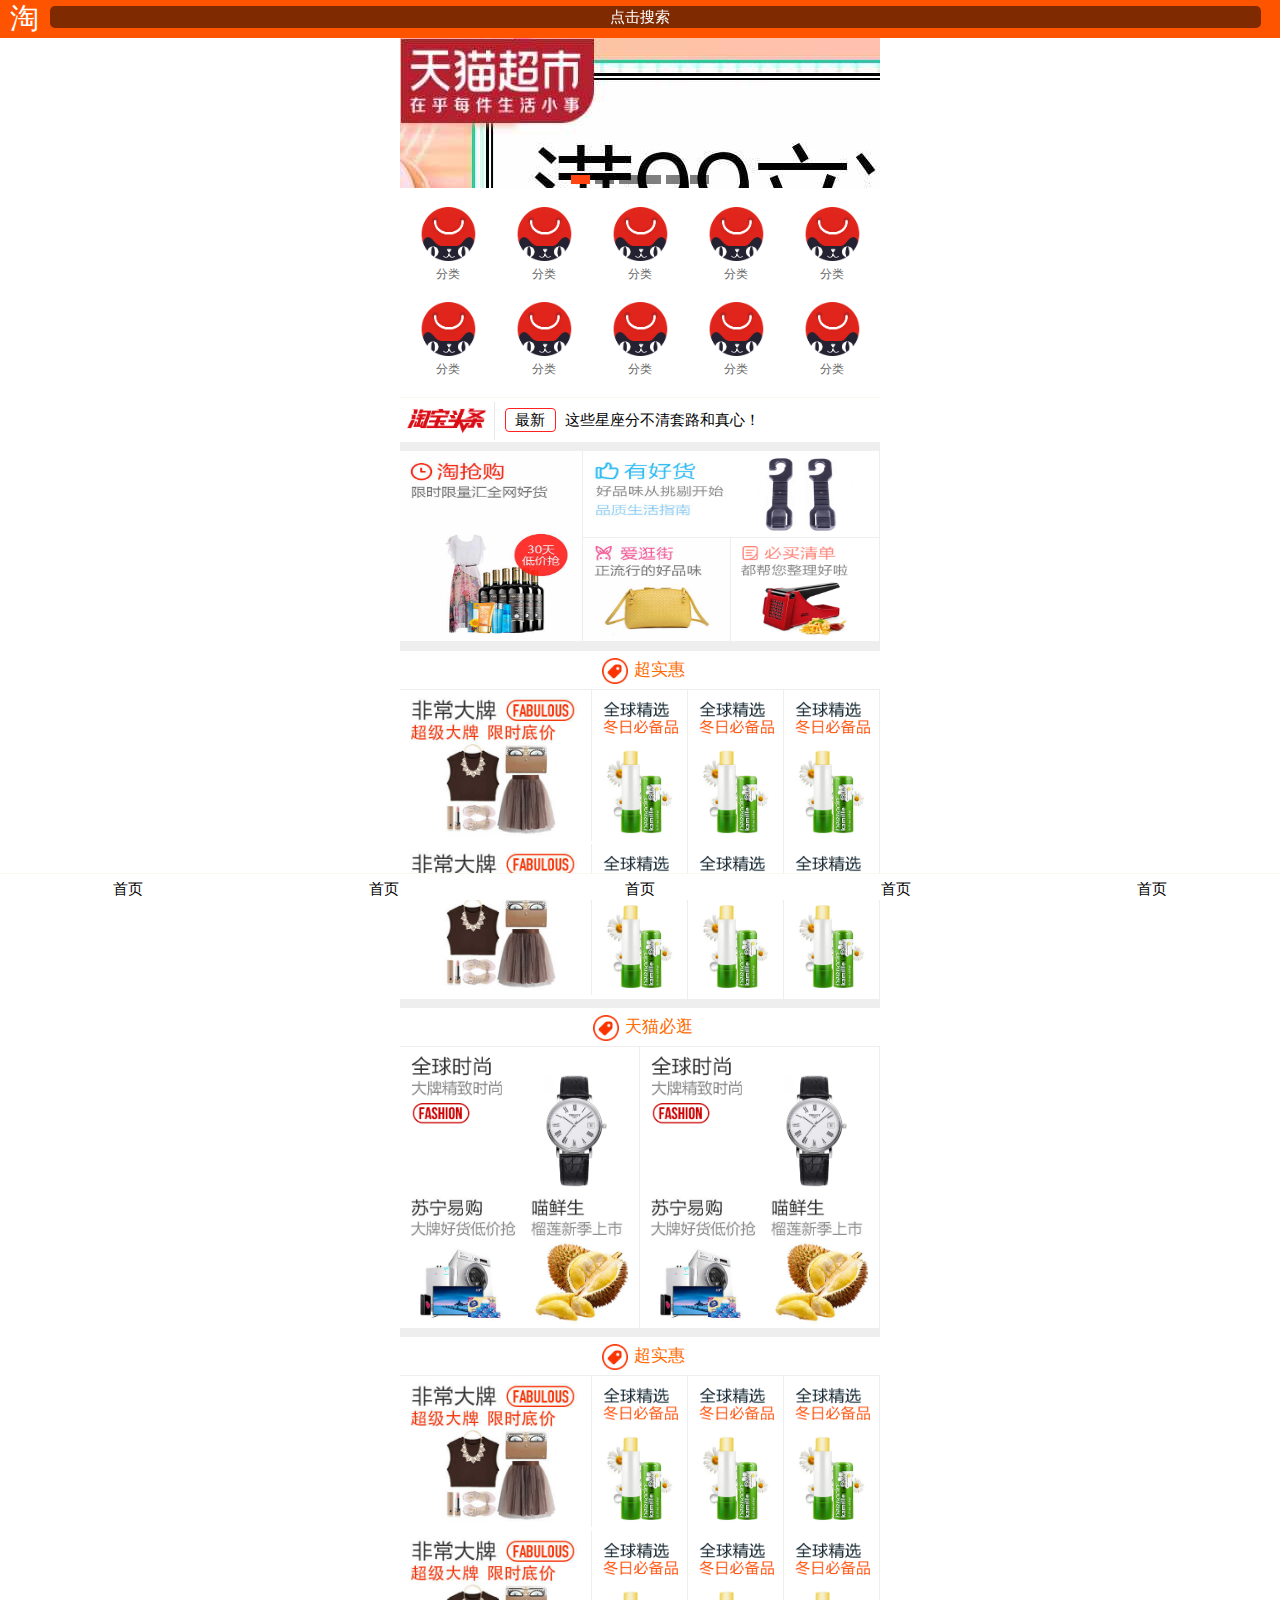
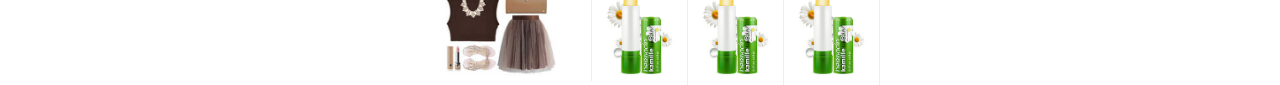
<file: taobao/index.html>
<!doctype html>
<html lang="en">
<head>
  <meta charset="UTF-8">
  <meta name="viewport"
        content="width=device-width, user-scalable=no, initial-scale=1.0, maximum-scale=1.0, minimum-scale=1.0">
  <meta http-equiv="X-UA-Compatible" content="ie=edge">
  <title>淘宝移动版</title>
  <link rel="stylesheet" href="css/cssreset-min.css">
  <link rel="stylesheet" href="css/index.css">
  <link rel="stylesheet" href="https://i.icomoon.io/public/temp/6bf3b6cb02/UntitledProject/style.css">
</head>
<body>
  <header>
    <div class="head-cont">
      <div class="head-inner">
        <h1>淘</h1>
        <div class="search">
          <input type="text">
          <span class="icon-search">点击搜索</span>
        </div>
      </div>
    </div>
  </header>
  <section class="carousel">
    <div class="carousel">
      <ul>
        <li>
          <a href="#"><img src="image/TB2MDpiBbJmpuFjSZFwXXaE4VXa_!!158-0-luban.jpg_q50.jpg" alt=""></a>
        </li>
        <li>
          <a href="#"><img src="image/TB21EOXXQ7OyuJjSsplXXXqdpXa_!!76-0-luban.jpg_q50.jpg" alt=""></a>
        </li>
        <li>
          <a href="#"><img src="image/TB2QrVjBr4npuFjSZFmXXXl4FXa_!!120-0-luban.jpg_q50.jpg" alt=""></a>
        </li>
        <li>
          <a href="#"><img src="image/TB2J3yCXLAPyuJjy0FcXXbCzpXa_!!186-0-luban.jpg_q50.jpg" alt=""></a>
        </li>
        <li>
          <a href="#"><img src="image/TB1xRdLSpXXXXa2aXXXSutbFXXX.jpg_q50.jpg" alt=""></a>
        </li>
        <li>
          <a href="#"><img src="image/TB2HQ2aA5lnpuFjSZFgXXbi7FXa_!!74-0-luban.jpg_q50.jpg" alt=""></a>
        </li>
      </ul>
    </div>
    <ul class="circles">
      <li class="cur"></li>
      <li></li>
      <li></li>
      <li></li>
      <li></li>
      <li></li>
    </ul>
  </section>
  <nav>
    <ul>
      <li><a href="#"><img src="image/TB1FDOHLVXXXXcZXFXXXXXXXXXX-183-129.png" alt="">分类</a></li>
      <li><a href="#"><img src="image/TB1FDOHLVXXXXcZXFXXXXXXXXXX-183-129.png" alt="">分类</a></li>
      <li><a href="#"><img src="image/TB1FDOHLVXXXXcZXFXXXXXXXXXX-183-129.png" alt="">分类</a></li>
      <li><a href="#"><img src="image/TB1FDOHLVXXXXcZXFXXXXXXXXXX-183-129.png" alt="">分类</a></li>
      <li><a href="#"><img src="image/TB1FDOHLVXXXXcZXFXXXXXXXXXX-183-129.png" alt="">分类</a></li>
      <li><a href="#"><img src="image/TB1FDOHLVXXXXcZXFXXXXXXXXXX-183-129.png" alt="">分类</a></li>
      <li><a href="#"><img src="image/TB1FDOHLVXXXXcZXFXXXXXXXXXX-183-129.png" alt="">分类</a></li>
      <li><a href="#"><img src="image/TB1FDOHLVXXXXcZXFXXXXXXXXXX-183-129.png" alt="">分类</a></li>
      <li><a href="#"><img src="image/TB1FDOHLVXXXXcZXFXXXXXXXXXX-183-129.png" alt="">分类</a></li>
      <li><a href="#"><img src="image/TB1FDOHLVXXXXcZXFXXXXXXXXXX-183-129.png" alt="">分类</a></li>
    </ul>
  </nav>
  <section class="hotSpots">
      <a href="#"><img src="image/TB12wM3HXXXXXbxapXXdFmWHFXX-207-60.png" alt=""></a><span>最新</span><span>这些星座分不清套路和真心！</span>
  </section>
  <section class="rob">
    <div class="rob-left"><a href="#"><img src="image/TB1nQXGJVXXXXcEXXXXKKOh2VXX-432-567.jpg_q50.jpg" alt=""></a></div>
    <div class="rob-right">
      <div class="rob-right-top"><a href="#"><img src="image/TB19RaGLpXXXXcDXpXXXXXXXXXX-333-261.jpg_q50.jpg" alt=""></a><a
        href="#"><img
        src="image/TB2ZfrFdMOI.eBjSszhXXbHvFXa_!!2-subaru.png" alt=""></a></div>
      <div class="rob-right-bottom"><a href="#"><img src="image/TB1MzfaLpXXXXaXXXXXXXXXXXXX-345-306.jpg_q50.jpg" alt=""></a><a
        href="#"><img src="image/TB21MzojFXXXXXbXpXXXXXXXXXX_!!27-2-subaru.png" alt=""></a></div>
    </div>
  </section>
  <section class="benefits">
    <div class="title"><img src="image/TB1t9n6LFXXXXaXXXXXXXXXXXXX-60-60.png" alt="">超实惠</div>
    <div class="goods-list">
      <div class="goods-1"><a href="#"><img src="image/TB1u_5AKVXXXXaGXFXXXXXXXXXX-432-330.jpg_q50.jpg" alt=""></a></div>
      <div class="goods-2"><a href="#"><img src="image/TB1ElUEJVXXXXbfXFXXXXXXXXXX-225-354.png" alt=""></a></div>
      <div class="goods-3"><a href="#"><img src="image/TB1ElUEJVXXXXbfXFXXXXXXXXXX-225-354.png" alt=""></a></div>
      <div class="goods-4"><a href="#"><img src="image/TB1ElUEJVXXXXbfXFXXXXXXXXXX-225-354.png" alt=""></a></div>
    </div>
    <div class="goods-list">
      <div class="goods-1"><a href="#"><img src="image/TB1u_5AKVXXXXaGXFXXXXXXXXXX-432-330.jpg_q50.jpg" alt=""></a></div>
      <div class="goods-2"><a href="#"><img src="image/TB1ElUEJVXXXXbfXFXXXXXXXXXX-225-354.png" alt=""></a></div>
      <div class="goods-3"><a href="#"><img src="image/TB1ElUEJVXXXXbfXFXXXXXXXXXX-225-354.png" alt=""></a></div>
      <div class="goods-4"><a href="#"><img src="image/TB1ElUEJVXXXXbfXFXXXXXXXXXX-225-354.png" alt=""></a></div>
    </div>
  </section>
  <section class="cat">
    <div class="title"><img src="image/TB1t9n6LFXXXXaXXXXXXXXXXXXX-60-60.png" alt="">天猫必逛</div>
    <div class="cat-goods-list">
      <div class="cat-goods">
        <div class="cat-goods-top"><a href="#"><img src="image/TB2oBAxoFXXXXXyXFXXXXXXXXXX_!!2-subaru.png" alt=""></a></div>
        <div class="cat-goods-bot"><a href="#"><img src="image/TB1.GSHRVXXXXbJaXXXXXXXXXXX-281-330.jpg_q50.jpg" alt=""></a><a href="#"><img
          src="image/TB16bGvQpXXXXXAaXXXXXXXXXXX-281-330.jpg_q50.jpg" alt=""></a></div>
      </div>
      <div class="cat-goods">
        <div class="cat-goods-top"><a href="#"><img src="image/TB2oBAxoFXXXXXyXFXXXXXXXXXX_!!2-subaru.png" alt=""></a></div>
        <div class="cat-goods-bot"><a href="#"><img src="image/TB1.GSHRVXXXXbJaXXXXXXXXXXX-281-330.jpg_q50.jpg" alt=""></a><a href="#"><img
          src="image/TB16bGvQpXXXXXAaXXXXXXXXXXX-281-330.jpg_q50.jpg" alt=""></a></div>
      </div>
    </div>
  </section>
  <section class="benefits">
    <div class="title"><img src="image/TB1t9n6LFXXXXaXXXXXXXXXXXXX-60-60.png" alt="">超实惠</div>
    <div class="goods-list">
      <div class="goods-1"><a href="#"><img src="image/TB1u_5AKVXXXXaGXFXXXXXXXXXX-432-330.jpg_q50.jpg" alt=""></a></div>
      <div class="goods-2"><a href="#"><img src="image/TB1ElUEJVXXXXbfXFXXXXXXXXXX-225-354.png" alt=""></a></div>
      <div class="goods-3"><a href="#"><img src="image/TB1ElUEJVXXXXbfXFXXXXXXXXXX-225-354.png" alt=""></a></div>
      <div class="goods-4"><a href="#"><img src="image/TB1ElUEJVXXXXbfXFXXXXXXXXXX-225-354.png" alt=""></a></div>
    </div>
    <div class="goods-list">
      <div class="goods-1"><a href="#"><img src="image/TB1u_5AKVXXXXaGXFXXXXXXXXXX-432-330.jpg_q50.jpg" alt=""></a></div>
      <div class="goods-2"><a href="#"><img src="image/TB1ElUEJVXXXXbfXFXXXXXXXXXX-225-354.png" alt=""></a></div>
      <div class="goods-3"><a href="#"><img src="image/TB1ElUEJVXXXXbfXFXXXXXXXXXX-225-354.png" alt=""></a></div>
      <div class="goods-4"><a href="#"><img src="image/TB1ElUEJVXXXXbfXFXXXXXXXXXX-225-354.png" alt=""></a></div>
    </div>
  </section>
  <footer>
    <ul>
      <li><a href="#"><span class="icon-home2"></span></a>首页</li>
      <li><a href="#"><span class="icon-home2"></span></a>首页</li>
      <li><a href="#"><span class="icon-home2"></span></a>首页</li>
      <li><a href="#"><span class="icon-home2"></span></a>首页</li>
      <li><a href="#"><span class="icon-home2"></span></a>首页</li>
    </ul>
  </footer>
  <script src="js/index.js"></script>
</body>
</html>
</file>
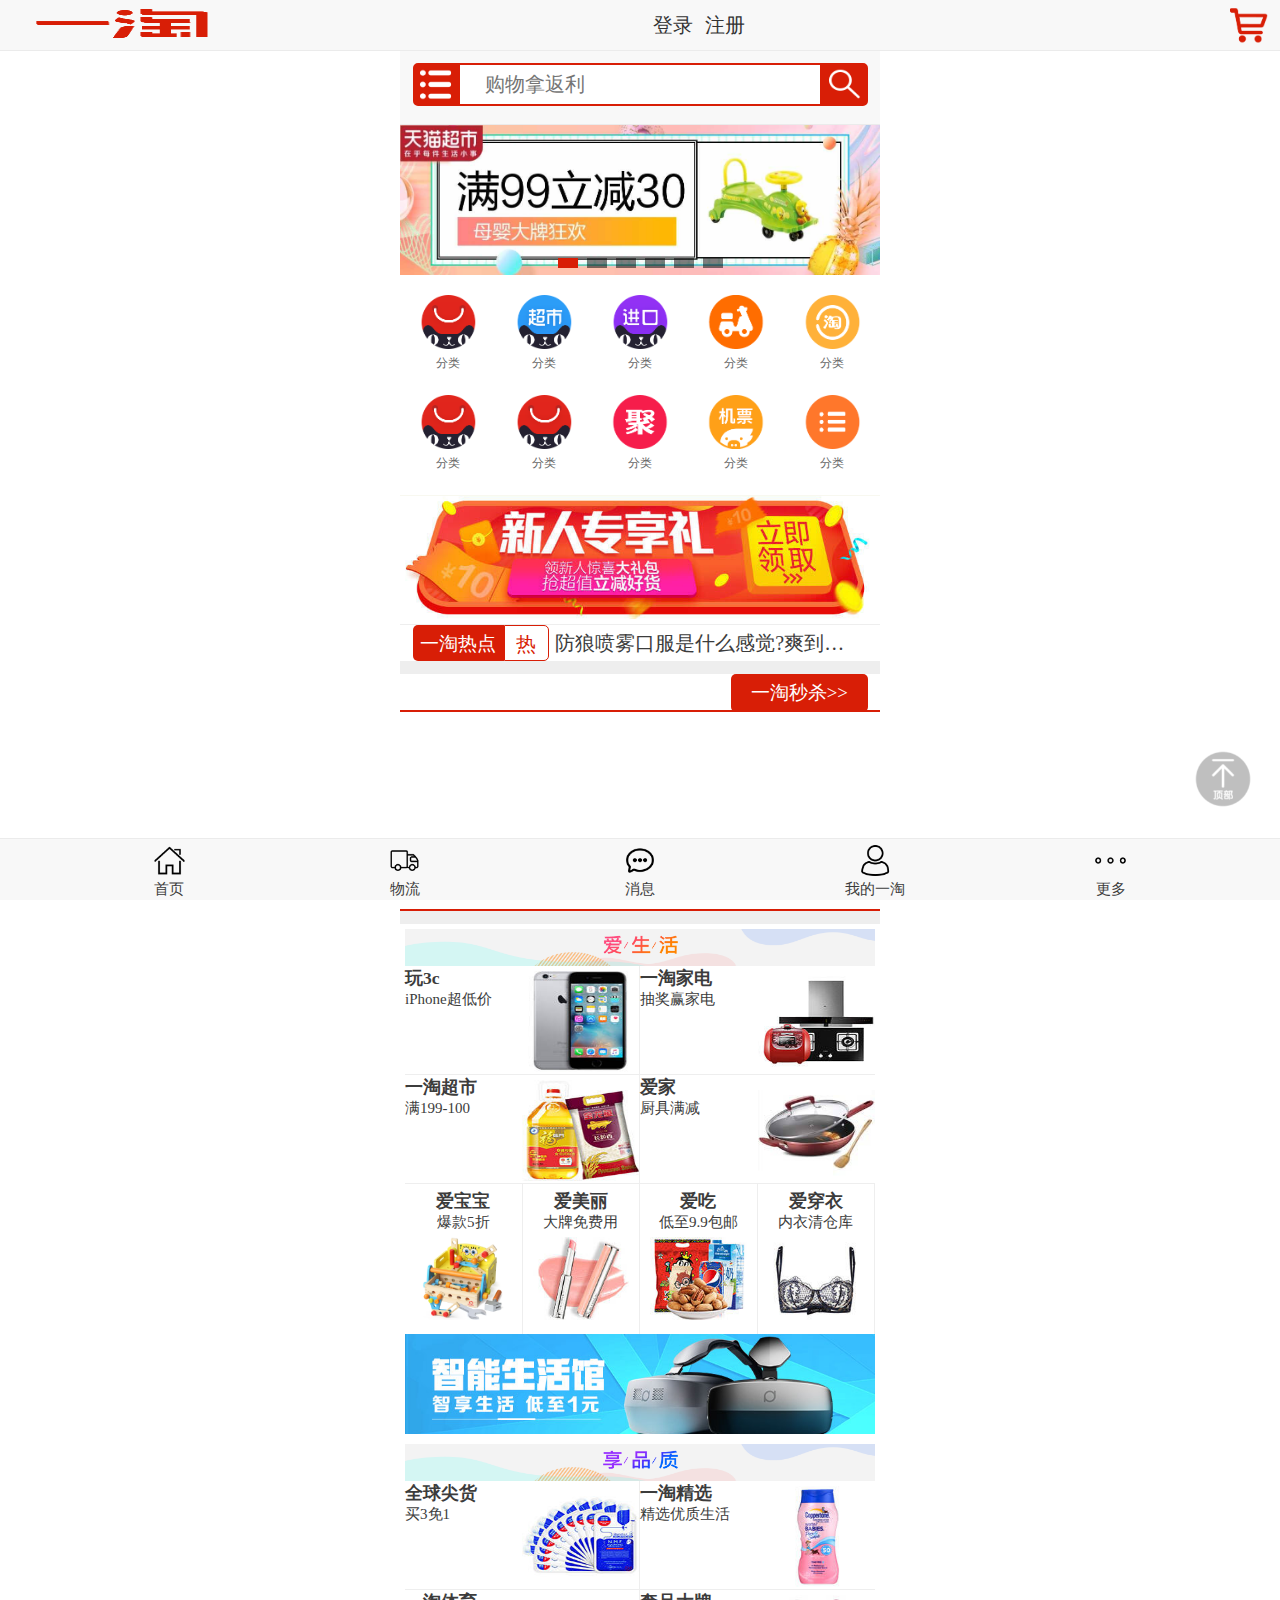
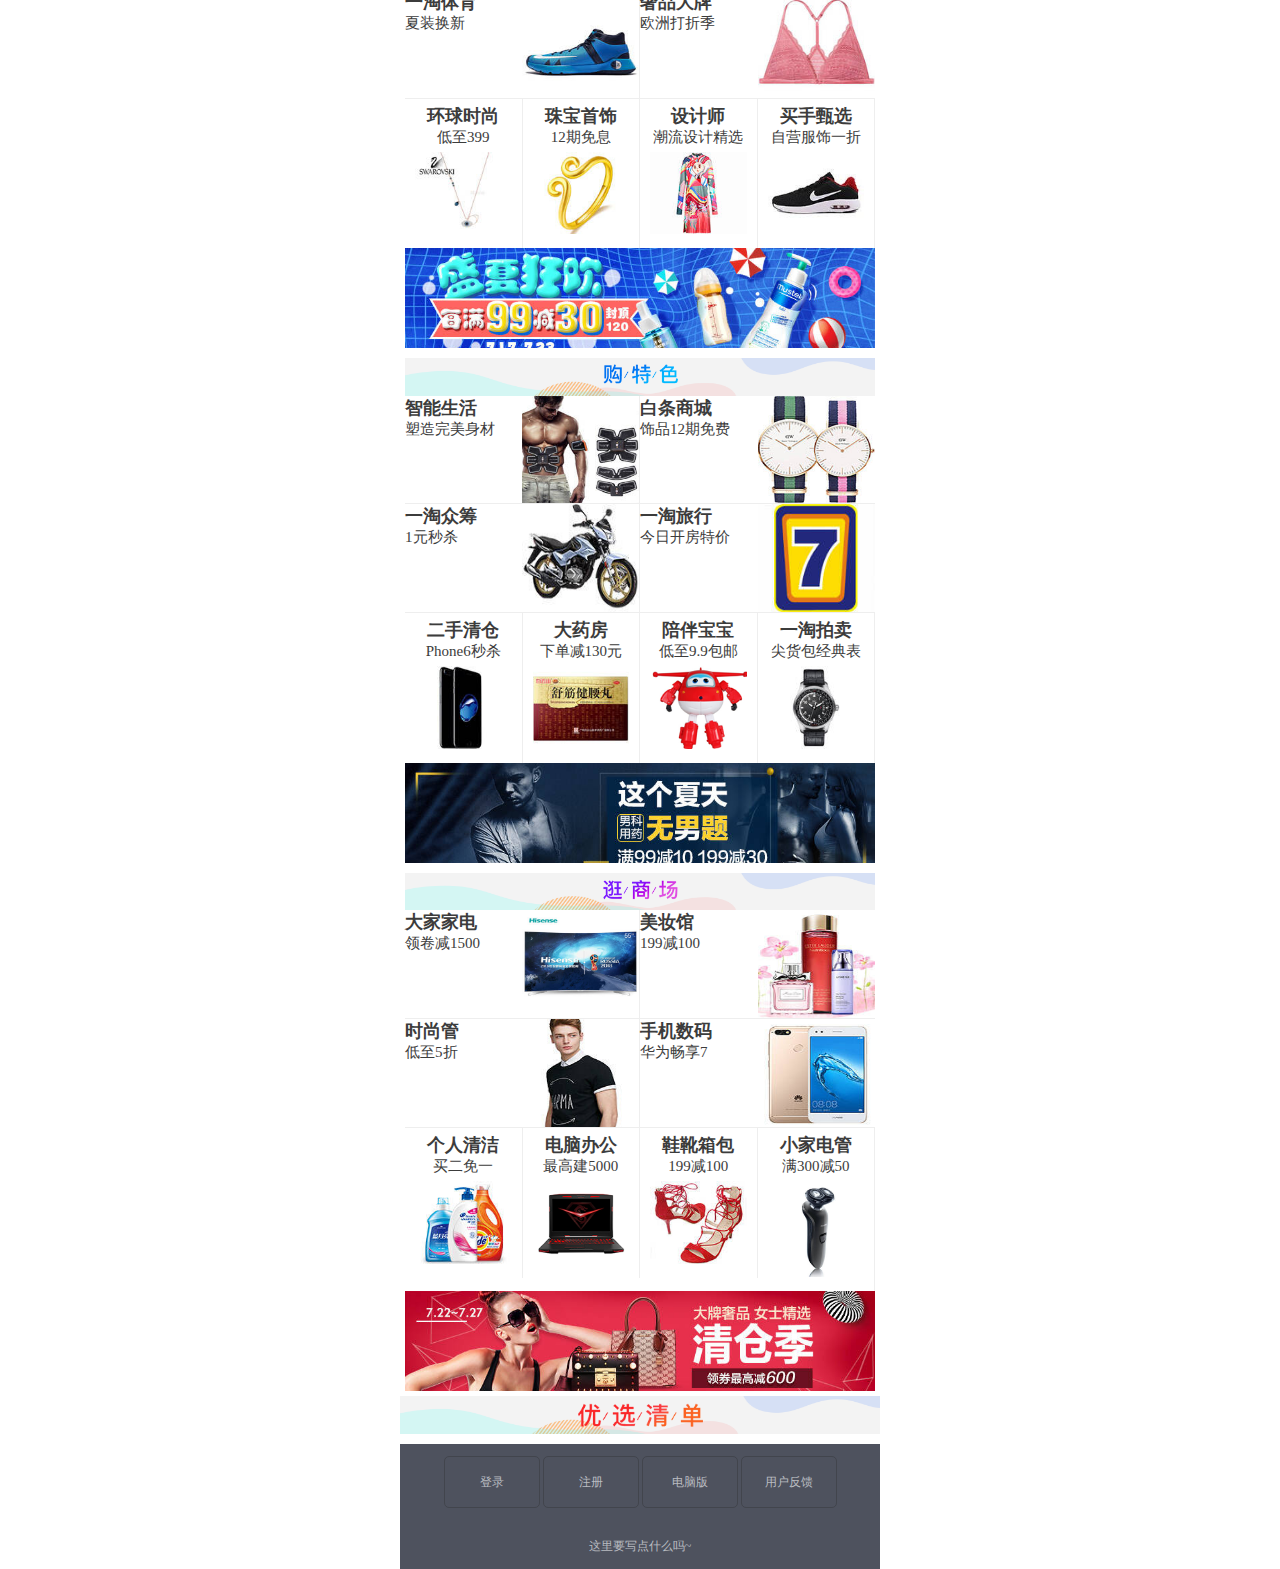
<file: yitao-m/index.html>
<!doctype html>
<html lang="en">
<head>
  <meta charset="UTF-8">
  <meta name="viewport"
        content="width=device-width, user-scalable=no, initial-scale=1.0, maximum-scale=1.0, minimum-scale=1.0">
  <meta http-equiv="X-UA-Compatible" content="ie=edge">
  <title>一淘</title>
  <link rel="stylesheet" href="css/cssreset-min.css">
  <link rel="stylesheet" href="css/common.css">
  <link rel="stylesheet" href="css/index.css">
</head>
<body>
<div class="logo-login">
  <div class="logo"><a href="index.html"><img src="images/logo-m.png" alt=""></a></div>
  <div class="login"><div id="username"><a href="html/login.html">登录</a><a href="html/register.html">注册</a></div><a href="html/cart.html" class="car"></a></div>
</div>
  <div class="body-container" id="bodyContainer">
  <header>
    <div class="search">
      <button class="classify" id="classify"></button>
      <input type="text" placeholder="购物拿返利" id="searchTxt" class="search-txt">
      <button class="search-but" id="searchBut"></button>
    </div>
  </header>
  <section class="carousel">
      <ul>
        <li>
          <a href="#"><img src="images/TB2MDpiBbJmpuFjSZFwXXaE4VXa_!!158-0-luban.jpg_q50.jpg" alt=""></a>
        </li>
        <li>
          <a href="#"><img src="images/TB21EOXXQ7OyuJjSsplXXXqdpXa_!!76-0-luban.jpg_q50.jpg" alt=""></a>
        </li>
        <li>
          <a href="#"><img src="images/TB2QrVjBr4npuFjSZFmXXXl4FXa_!!120-0-luban.jpg_q50.jpg" alt=""></a>
        </li>
        <li>
          <a href="#"><img src="images/TB2J3yCXLAPyuJjy0FcXXbCzpXa_!!186-0-luban.jpg_q50.jpg" alt=""></a>
        </li>
        <li>
          <a href="#"><img src="images/TB1xRdLSpXXXXa2aXXXSutbFXXX.jpg_q50.jpg" alt=""></a>
        </li>
        <li>
          <a href="#"><img src="images/TB2HQ2aA5lnpuFjSZFgXXbi7FXa_!!74-0-luban.jpg_q50.jpg" alt=""></a>
        </li>
      </ul>
    <div class="circles">
      <ul>
        <li class="cur"></li>
        <li></li>
        <li></li>
        <li></li>
        <li></li>
        <li></li>
      </ul>
    </div>
  </section>
    <nav>
      <ul>
        <li><a href="#"><img src="images/TB1FDOHLVXXXXcZXFXXXXXXXXXX-183-129.png" alt="">分类</a></li>
        <li><a href="#"><img src="images/TB1exaOLVXXXXXeXFXXXXXXXXXX-183-129.png" alt="">分类</a></li>
        <li><a href="#"><img src="images/TB1PlmNLVXXXXXEXFXXXXXXXXXX-183-129.png" alt="">分类</a></li>
        <li><a href="#"><img src="images/TB1RN0HMFXXXXXNXpXXXXXXXXXX-183-129.png" alt="">分类</a></li>
        <li><a href="#"><img src="images/TB1cniBJpXXXXataXXXXXXXXXXX-183-129.png" alt="">分类</a></li>
        <li><a href="#"><img src="images/TB1FDOHLVXXXXcZXFXXXXXXXXXX-183-129.png" alt="">分类</a></li>
        <li><a href="#"><img src="images/TB1FDOHLVXXXXcZXFXXXXXXXXXX-183-129.png" alt="">分类</a></li>
        <li><a href="#"><img src="images/TB19BluIVXXXXX6XpXXN4ls0XXX-183-129.png" alt="">分类</a></li>
        <li><a href="#"><img src="images/TB1LNMxPXXXXXbhaXXXXXXXXXXX-183-129.png" alt="">分类</a></li>
        <li><a href="#"><img src="images/TB1c1FMIpXXXXawXpXXN4ls0XXX-183-129.png" alt="">分类</a></li>
      </ul>
    </nav>
    <section class="hot-goods">
      <div class="standard"><img src="images/595b00ccN322ca0bf.jpg!q70.jpg" alt=""></div>
    </section>
    <section class="hotspot">
      <span>一淘热点</span><i>热</i><a href="#">防狼喷雾口服是什么感觉?爽到飞起</a>
    </section>
    <section class="seckill">
      <div class="seckill-title">
        <div id="time" class="time"></div>
        <a href="#">一淘秒杀>></a>
      </div>
      <div class="seckill-goods" id="seckillGoods">
          <ul>

          </ul>
      </div>
    </section>
    <section class="floor">
      <div class="floor-img"><img src="images/578de36bNae7bb54a.png!q70.jpg" alt=""></div>
      <div class="floor-goodsList">
        <a href="#">
          <div class="floor-left">
            <h1>玩3c</h1>
            <span>iPhone超低价</span>
          </div>
          <div class="floor-right">
            <img src="images/5920448fN135432ac.jpg!q70.jpg" alt=""> 
          </div>
        </a>
      </div>
      <div class="floor-goodsList">
        <a href="#">
          <div class="floor-left">
            <h1>一淘家电</h1>
            <span>抽奖赢家电</span>
          </div>
          <div class="floor-right">
            <img src="images/58ca6aabN39057594.jpg!q70.jpg" alt="">
          </div>
        </a>
      </div>
      <div class="floor-goodsList">
        <a href="#">
          <div class="floor-left">
            <h1>一淘超市</h1>
            <span>满199-100</span>
          </div>
          <div class="floor-right">
            <img src="images/5936bc51Nc643252e.jpg!q70.jpg" alt="">
          </div>
        </a>
      </div>
      <div class="floor-goodsList">
        <a href="#">
          <div class="floor-left">
            <h1>爱家</h1>
            <span>厨具满减</span>
          </div>
          <div class="floor-right">
            <img src="images/597078dfNeb67f142.jpg!q70.jpg" alt="">
          </div>
        </a>
      </div>
      <div class="floor-goodsList-m">
        <a href="#">
          <div class="floor-top">
            <h1>爱宝宝</h1>
            <span>爆款5折</span>
          </div>
          <div class="floor-bottom">
            <img src="images/593e484dN963ccbaf.png!q70.jpg" alt="">
          </div>
        </a>
      </div>
      <div class="floor-goodsList-m">
        <a href="#">
          <div class="floor-top">
            <h1>爱美丽</h1>
            <span>大牌免费用</span>
          </div>
          <div class="floor-bottom">
            <img src="images/591117b5Nf4cb97d0.jpg!q70.jpg" alt="">
          </div>
        </a>
      </div>
      <div class="floor-goodsList-m">
        <a href="#">
          <div class="floor-top">
            <h1>爱吃</h1>
            <span>低至9.9包邮</span>
          </div>
          <div class="floor-bottom">
            <img src="images/5944ca49Nb2539ea4.jpg!q70.jpg" alt="">
          </div>
        </a>
      </div>
      <div class="floor-goodsList-m">
        <a href="#">
          <div class="floor-top">
            <h1>爱穿衣</h1>
            <span>内衣清仓库</span>
          </div>
          <div class="floor-bottom">
            <img src="images/59720d57Ncbf04a52.jpg!q70.jpg" alt="">
          </div>
        </a>
      </div>
      <div class="floor-carousel floorCarousel">
        <div class="floor-carousel-inner">
          <ul>
            <li><a href="#"><img src="images/58edce19N05ecff6b.jpg" alt=""></a></li>
            <li><a href="#"><img src="images/59721f8fN09f4c9a8.jpg!q70.jpg" alt=""></a></li>
          </ul>
        </div>
      </div>
    </section>
    <section class="floor">
      <div class="floor-img"><img src="images/586c5dfdNe496351a.png!q70.jpg" alt=""></div>
      <div class="floor-goodsList">
        <a href="#">
          <div class="floor-left">
            <h1>全球尖货</h1>
            <span>买3免1</span>
          </div>
          <div class="floor-right">
            <img src="images/5927c467N017268a5.jpg!q70.jpg" alt="">
          </div>
        </a>
      </div>
      <div class="floor-goodsList">
        <a href="#">
          <div class="floor-left">
            <h1>一淘精选</h1>
            <span>精选优质生活</span>
          </div>
          <div class="floor-right">
            <img src="images/5968da16Na40a6122.jpg!q70.jpg" alt="">
          </div>
        </a>
      </div>
      <div class="floor-goodsList">
        <a href="#">
          <div class="floor-left">
            <h1>一淘体育</h1>
            <span>夏装换新</span>
          </div>
          <div class="floor-right">
            <img src="images/58ef273dNb15fb68f.jpg!q70.jpg" alt="">
          </div>
        </a>
      </div>
      <div class="floor-goodsList">
        <a href="#">
          <div class="floor-left">
            <h1>奢品大牌</h1>
            <span>欧洲打折季</span>
          </div>
          <div class="floor-right">
            <img src="images/5965fb2fNc7c1a279.jpg!q70.jpg" alt=""> </div>
        </a>
      </div>
      <div class="floor-goodsList-m">
        <a href="#">
          <div class="floor-top">
            <h1>环球时尚</h1>
            <span>低至399</span> </div>
          <div class="floor-bottom">
            <img src="images/58f81bc4Nc5603010.jpg!q70.jpg" alt="">
          </div>
        </a>
      </div>
      <div class="floor-goodsList-m">
        <a href="#">
          <div class="floor-top">
            <h1>珠宝首饰</h1>
            <span>12期免息</span>
          </div>
          <div class="floor-bottom">
            <img src="images/596c9c04Nab8b6486.jpg!q70 (1).jpg" alt="">
          </div>
        </a>
      </div>
      <div class="floor-goodsList-m">
        <a href="#">
          <div class="floor-top">
            <h1>设计师</h1>
            <span>潮流设计精选</span>
          </div>
          <div class="floor-bottom"> <img src="images/59673708N776fa41f.jpg!q70.jpg" alt="">
          </div>
        </a>
      </div>
      <div class="floor-goodsList-m">
        <a href="#">
          <div class="floor-top">
            <h1>买手甄选</h1>
            <span>自营服饰一折<span>
          </div>
          <div class="floor-bottom">
            <img src="images/596dde9cNac01b231.jpg!q70.jpg" alt="">
          </div>
        </a>
      </div>
      <div class="floor-carousel floorCarousel">
        <div class="floor-carousel-inner">
          <ul>
            <li><a href="#"><img src="images/596c17c9Nd385e7e5.jpg!q70.jpg" alt=""></a></li>
            <li><a href="#"><img src="images/594a4404N91e41c81.jpg" alt=""></a></li>
          </ul>
        </div>
      </div>
    </section>
    <section class="floor">
      <div class="floor-img"><img src="images/578de6d1N9e38b8e5.png!q70.jpg" alt=""></div>
      <div class="floor-goodsList">
        <a href="#">
          <div class="floor-left">
            <h1>智能生活</h1>
            <span>塑造完美身材</span>
          </div>
          <div class="floor-right">
            <img src="images/58d33779N6e5336e3.jpg!q70.jpg" alt="">
          </div>
        </a>
      </div>
      <div class="floor-goodsList">
        <a href="#">
          <div class="floor-left">
            <h1>白条商城</h1>
            <span>饰品12期免费</span>
          </div>
          <div class="floor-right">
            <img src="images/58adb414N6ddf9ac7.jpg!q70.jpg" alt="">
          </div>
        </a>
      </div>
      <div class="floor-goodsList">
        <a href="#">
          <div class="floor-left">
            <h1>一淘众筹</h1>
            <span>1元秒杀</span>
          </div>
          <div class="floor-right">
            <img src="images/590c5551N997698cd.jpg!q70 (1).jpg" alt="">
          </div>
        </a>
      </div>
      <div class="floor-goodsList">
        <a href="#">
          <div class="floor-left">
            <h1>一淘旅行</h1>
            <span>今日开房特价</span>
          </div>
          <div class="floor-right">
            <img src="images/58c908f9Nb13c2a0d.jpg!q70.jpg" alt="">
          </div>
        </a>
      </div>
      <div class="floor-goodsList-m">
        <a href="#">
          <div class="floor-top">
            <h1>二手清仓</h1>
            <span>Phone6秒杀</span>
          </div>
          <div class="floor-bottom">
            <img src="images/5912cf51N20cf199b.jpg!q70.jpg" alt="">
          </div>
        </a>
      </div>
      <div class="floor-goodsList-m">
        <a href="#">
          <div class="floor-top">
            <h1>大药房</h1>
            <span>下单减130元</span>
          </div>
          <div class="floor-bottom">
            <img src="images/596c1e2dN9653b20f.jpg!q70.jpg" alt="">
          </div>
        </a>
      </div>
      <div class="floor-goodsList-m">
        <a href="#">
          <div class="floor-top">
            <h1>陪伴宝宝</h1>
            <span>低至9.9包邮</span>
          </div>
          <div class="floor-bottom">
            <img src="images/59706e5dN15cc4b41.png!q70.jpg" alt="">
          </div>
        </a>
      </div>
      <div class="floor-goodsList-m">
        <a href="#">
          <div class="floor-top">
            <h1>一淘拍卖</h1>
            <span>尖货包经典表</span>
          </div>
          <div class="floor-bottom">
            <img src="images/590c5832N65ae1e27.jpg!q70 (1).jpg" alt="">
          </div>
        </a>
      </div>
      <div class="floor-carousel floorCarousel">
        <div class="floor-carousel-inner">
          <ul>
            <li><a href="#"><img src="images/59737580N433cf77d.jpg!q70.jpg" alt=""></a></li>
            <li><a href="#"><img src="images/596c7f60N5b177524.jpg" alt=""></a></li>
          </ul>
        </div>
      </div>
    </section>
    <section class="floor">
      <div class="floor-img"><img src="images/578de9fcNb59b6153.png!q70.jpg" alt=""></div>
      <div class="floor-goodsList">
        <a href="#">
          <div class="floor-left">
            <h1>大家家电</h1>
            <span>领卷减1500</span>
          </div>
          <div class="floor-right">
            <img src="images/5969a97fN6ff9a1d4.jpg!q70.jpg" alt="">
          </div>
        </a>
      </div>
      <div class="floor-goodsList">
        <a href="#">
          <div class="floor-left">
            <h1>美妆馆</h1>
            <span>199减100</span>
          </div>
          <div class="floor-right">
            <img src="images/59673856Na44890fe.jpg!q70 (1).jpg" alt="">
          </div>
        </a>
      </div>
      <div class="floor-goodsList">
        <a href="#">
          <div class="floor-left">
            <h1>时尚管</h1>
            <span>低至5折</span>
          </div>
          <div class="floor-right">
            <img src="images/596dd9e8N1538a8ed.jpg!q70 (1).jpg" alt="">
          </div>
        </a>
      </div>
      <div class="floor-goodsList">
        <a href="#">
          <div class="floor-left">
            <h1>手机数码</h1>
            <span>华为畅享7</span>
          </div>
          <div class="floor-right">
            <img src="images/596e06c6N63a32ee1.jpg!q70 (1).jpg" alt="">
          </div>
        </a>
      </div>
      <div class="floor-goodsList-m">
        <a href="#">
          <div class="floor-top">
            <h1>个人清洁</h1>
            <span>买二免一</span>
          </div>
          <div class="floor-bottom">
            <img src="images/58998b1cNd6625127.jpg!q70.jpg" alt="">
          </div>
        </a>
      </div>
      <div class="floor-goodsList-m">
        <a href="#">
          <div class="floor-top">
            <h1>电脑办公</h1>
            <span>最高建5000</span>
          </div> <div class="floor-bottom">
            <img src="images/595f83ebN19aa8089.png!q70.jpg" alt="">
          </div>
        </a>
      </div>
      <div class="floor-goodsList-m">
        <a href="#">
          <div class="floor-top">
            <h1>鞋靴箱包</h1>
            <span>199减100</span>
          </div>
          <div class="floor-bottom">
            <img src="images/596ebd81N564c5cd1.jpg!q70.jpg" alt="">
          </div>
        </a>
      </div>
      <div class="floor-goodsList-m">
        <a href="#">
          <div class="floor-top">
            <h1>小家电管</h1>
            <span>满300减50</span>
          </div>
          <div class="floor-bottom">
            <img src="images/rBEHaVDO6-wIAAAAAACozjmUP4AAADTmQOorpcAAKjm919.jpg!q70.jpg" alt="">
          </div>
        </a>
      </div>
      <div class="floor-carousel floorCarousel">
        <div class="floor-carousel-inner">
          <ul>
            <li><a href="#"><img src="images/5970d446Nefbe2b55.jpg!q70.jpg" alt=""></a></li>
            <li><a href="#"><img src="images/59704bf1N182a1d4e (1).jpg" alt=""></a></li>
          </ul>
        </div>
      </div>
    </section>
    <section class="hot-goods-list" id="HotGoodsList">
      <div class="hot-title">
        <img src="images/589a8ce3Nb18b2ded.png!q70.jpg" alt="">
      </div>
      <ul>
      </ul>
    </section>
    <section class="footer">
      <ul>
        <li><a href="#">登录</a></li>
        <li><a href="#">注册</a></li>
        <li><a href="#">电脑版</a></li>
        <li><a href="#">用户反馈</a></li>
      </ul>
      <p>这里要写点什么吗~</p>
    </section>
  </div>
  <span class="top" id="Top"></span>
  <section class="goods-list" id="goodsList">
    <h1>商品列表</h1>
  </section>

  <footer>
    <ul>
      <li><a href="index.html"><img src="images/home.png" alt="">首页</a></li>
      <li><a href="#"><img src="images/logistics.png" alt="">物流</a></li>
      <li><a href="#"><img src="images/news.png" alt="">消息</a></li>
      <li><a href="#"><img src="images/mi.png" alt="">我的一淘</a></li>
      <li><a href="#"><img src="images/more.png" alt="">更多</a></li>
    </ul>
  </footer>
  <script src="js/Ajax.js"></script>
  <script src="js/common.js"></script>
<script src="js/search.js"></script>
<script src="js/index.js"></script>
</body>
</html>
</file>
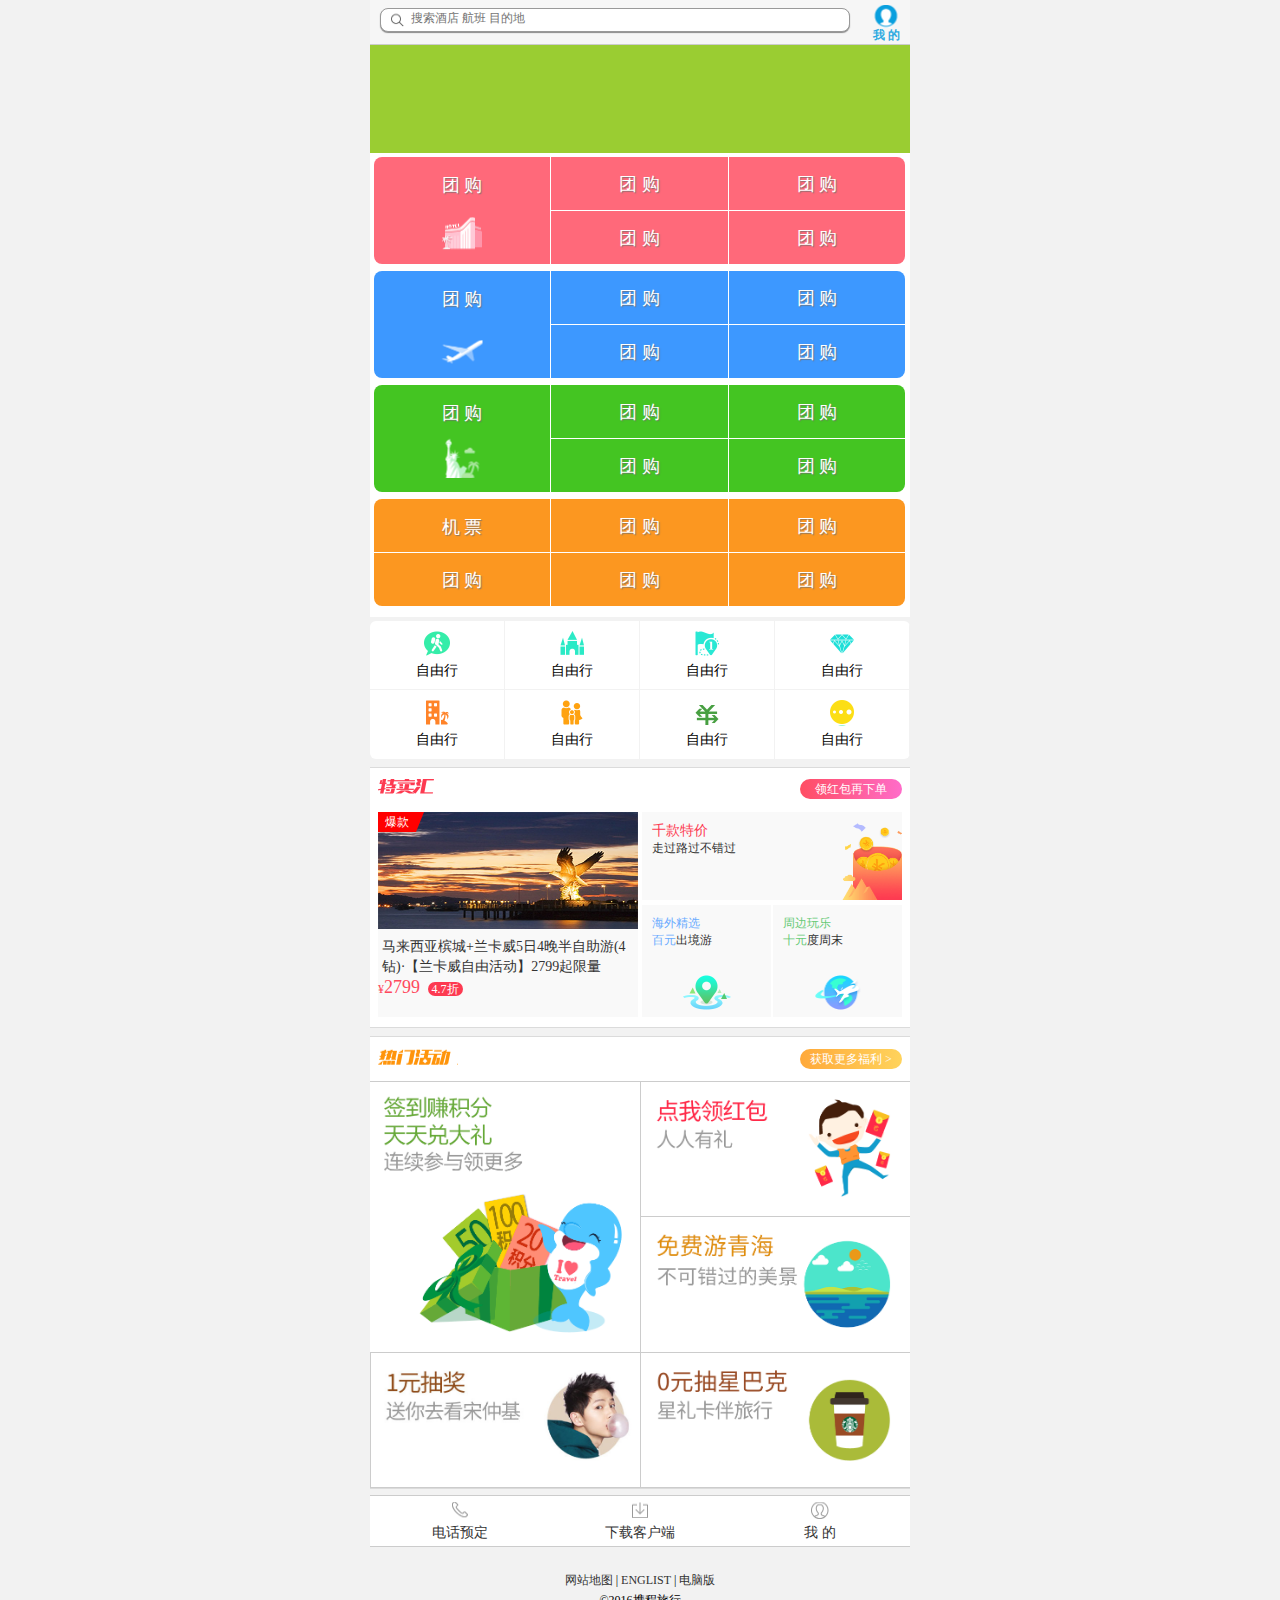
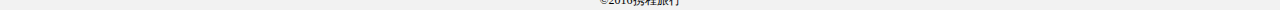
<file: 携程手机站建设作业/index.html>
<!DOCTYPE html>
<html lang="en">
<head>
	<meta charset="UTF-8">
	<title>携程在手·说走就走</title>
	<meta name=viewport content="width=device-width,initial-scale=1.0, minimum-scale=1.0, maximum-scale=1.0, user-scalable=no,minimal-ui">
	<link rel="stylesheet" href="css/cssreset-min.css">
	<link rel="stylesheet" href="css/index.css">
</head>
<body>
	<header>
		<div class="soso">
			<div class="soso_box">
				<input type="text" placeholder="搜索酒店 航班 目的地">
			</div>
		</div>
		<div class="user">
			<a onclick="javascript:window.location='2.html';">我  的</a>
		</div>
	</header>
	<!-- banner -->
	<section class="banner">

	</section>

	<!-- 导航部分 -->
	<nav>
		<div class="row">
			<ul>
				<li><div><a href="#">团 购</a></div></li>
				<li><div><a href="#">团 购</a></div></li>
				<li><div><a href="#">团 购</a></div></li>
				<li><div><a href="#">团 购</a></div></li>
				<li><div><a href="#">团 购</a></div></li>
			</ul>
		</div>
		<div class="row">
			<ul>
				<li><div><a href="#">团 购</a></div></li>
				<li><div><a href="#">团 购</a></div></li>
				<li><div><a href="#">团 购</a></div></li>
				<li><div><a href="#">团 购</a></div></li>
				<li><div><a href="#">团 购</a></div></li>
			</ul>
		</div>
		<div class="row">
			<ul>
				<li><div><a href="#">团 购</a></div></li>
				<li><div><a href="#">团 购</a></div></li>
				<li><div><a href="#">团 购</a></div></li>
				<li><div><a href="#">团 购</a></div></li>
				<li><div><a href="#">团 购</a></div></li>
			</ul>
		</div>
		<div class="row">
			<ul>
				<li><div><a href="#">机 票</a></div></li>
				<li><div><a href="#">团 购</a></div></li>
				<li><div><a href="#">团 购</a></div></li>
				<li><div><a href="#">团 购</a></div></li>
				<li><div><a href="#">团 购</a></div></li>
				<li><div><a href="#">团 购</a></div></li>
			</ul>
		</div>
	</nav>
	<section class="products">
		<ul>
			<li><a href="">自由行</a></li>
			<li><a href="">自由行</a></li>
			<li><a href="">自由行</a></li>
			<li><a href="">自由行</a></li>
			<li><a href="">自由行</a></li>
			<li><a href="">自由行</a></li>
			<li><a href="">自由行</a></li>
			<li><a href="">自由行</a></li>
		</ul>
	</section>

	<section class="temaihui">
		<div class="hd">
			<h3>特卖汇</h3>
			<div class="hongbao"><a href="">领红包再下单</a></div>
		</div>
		<div class="bd">
			<div class="baokuan_box sales_item">
				<div class="pic">
					<span>
						爆款
					</span>
					<img src="images/1225.jpg" alt="">
				</div>
				<h4>马来西亚槟城+兰卡威5日4晚半自助游(4钻)·【兰卡威自由活动】2799起限量</h4>
				<span class="price"><em>¥</em>2799</span>
				<span class="cut">4.7折</span>
			</div>
			<div class="sales_item">
				<dl>
					<dt>千款特价</dt>
					<dd>走过路过不错过</dd>
				</dl>
				<img src="images/pic-tmh-02.png" alt="">
			</div>
			<div class="sales_item">
				<dl>
					<dt>海外精选</dt>
					<dd><span>百元</span>出境游</dd>
				</dl>
			</div>
			<div class="sales_item">
				<dl>
					<dt>周边玩乐</dt>
					<dd><span>十元</span>度周末</dd>
				</dl>
			</div>
		</div>
	</section>

	<section class="huodong">
		<div class="hd">
			<h3>热门活动</h3>
			<div class="fuli"><a href="">获取更多福利 > </a></div>
		</div>
		<div class="bd">
			<ul>
				<li><a href="#"><img src="images/huodong1.png" alt=""></a></li>
				<li><a href="#"><img src="images/huodong2.png" alt=""></a></li>
				<li><a href="#"><img src="images/huodong3.png" alt=""></a></li>
				<li><a href="#"><img src="images/huodong4.jpg" alt=""></a></li>
				<li><a href="#"><img src="images/huodong5.png" alt=""></a></li>
			</ul>
		</div>
	</section>
	
	<section class="tool">
		<ul>
			<li><a href="">电话预定</a></li>
			<li><a href="">下载客户端</a></li>
			<li><a href="">我 的</a></li>
		</ul>
	</section>

	<footer>
		<p>
			<a href="#">网站地图</a> |
			<a href="#">ENGLIST</a> |
			<a href="#">电脑版</a>
		</p>
		<p>
			&copy;2016携程旅行
		</p>
	</footer>

	

	<script type="text/javascript">
		//通过选择器得到元素们
		var banner = document.querySelector(".banner");

		//屏幕尺寸被改变的时候执行 
		window.onresize = set;

		set();

		function set(){
			//var windowWidth = document.documentElement.clientWidth;
			//盒子的计算后的宽度，找到0号盒子当代表，看看此时计算后的宽度是什么
			var bannerWidth = parseInt(getComputedStyle(banner)["width"]);
			//设置高度
			banner.style.height = bannerWidth  / (1536 / 307) + "px";
		}
	</script>
</body>
</html>
</file>
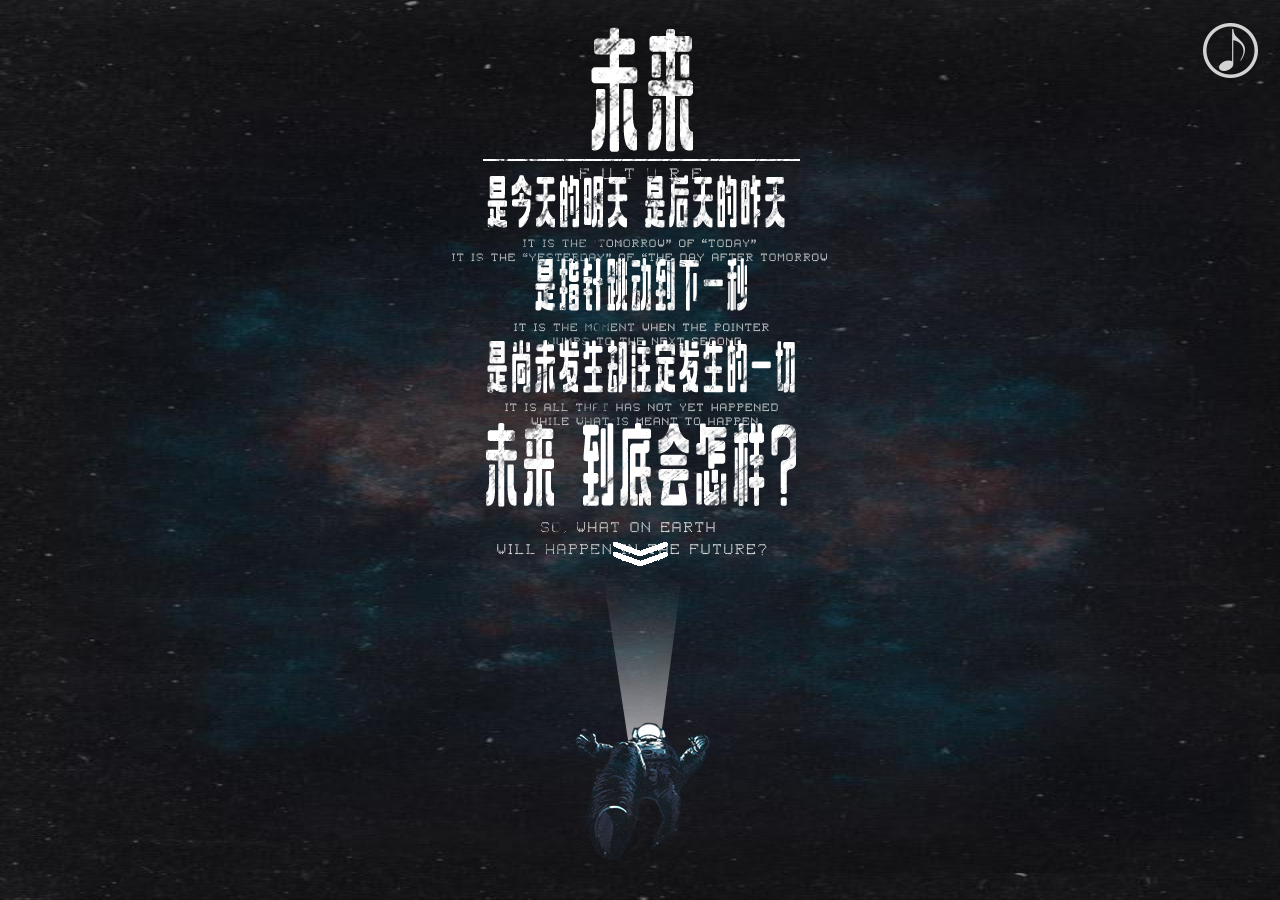
<file: 未来/index.html>
<!doctype html>
<html lang="en">
<head>
    <meta charset="UTF-8">
    <meta name="viewport"
          content="width=640, user-scalable=no">
    <meta http-equiv="X-UA-Compatible" content="ie=edge">
    <title>Document</title>
    <script src="js/pace.js"></script>
    <link rel="stylesheet" href="css/pace-theme-center-simple.tmpl.css">
    <link rel="stylesheet" href="css/reset.css">
    <link rel="stylesheet" href="css/swiper.min.css">
    <link rel="stylesheet" href="css/animate.min.css">
    <link rel="stylesheet" href="css/future.css">
</head>
<body>
<div class="shade"></div>
<div class="swiper-container">
    <div class="swiper-wrapper">
        <div class="swiper-slide">
            <div class="page-1">
                <div class="page-1_txt-1 ani"
                    swiper-animate-effect="fadeIn"
                    swiper-animate-duration="2s"
                >
                    <img src="images/1-10.png" alt="">
                </div>
                <div class="wire ani"
                     swiper-animate-effect="fadeIn"
                     swiper-animate-duration="2s"
                     swiper-animate-delay="1s"
                >
                    <img src="images/1-3.png" alt="">
                </div>
                <div class="page-1_txt-2 ani"
                     swiper-animate-effect="fadeIn"
                     swiper-animate-duration="2s"
                     swiper-animate-delay="2s"
                >
                    <img src="images/1-7.png" alt="">
                </div>
                <div class="page-1_txt-3 ani"
                     swiper-animate-effect="fadeIn"
                     swiper-animate-duration="2s"
                     swiper-animate-delay="3s"
                >
                    <img src="images/1-9.png" alt="">
                </div>
                <div class="page-1_txt-4 ani"
                     swiper-animate-effect="fadeIn"
                     swiper-animate-duration="2s"
                     swiper-animate-delay="4s"
                >
                    <img src="images/1-6.png" alt="">
                </div>
                <div class="page-1_txt-5 ani"
                     swiper-animate-effect="fadeIn"
                     swiper-animate-duration="2s"
                     swiper-animate-delay="5s"
                >
                    <img src="images/1-8.png" alt="">
                </div>
                <div class="arrows ani"
                     swiper-animate-effect="bounceInDown"
                     swiper-animate-duration="2s"
                     swiper-animate-delay="6s"
                >
                    <img src="images/1-1.gif" alt="">
                </div>
                <div class="light ani"
                     swiper-animate-effect="fadeIn"
                     swiper-animate-duration="2s"
                     swiper-animate-delay="9s"
                >
                    <img src="images/1-5.png" alt="">
                </div>
                <div class="person ani"
                     swiper-animate-effect="zoomInUp"
                     swiper-animate-duration="2s"
                     swiper-animate-delay="7s"
                >
                    <img src="images/1-4.png" alt="">
                </div>
            </div>
        </div>
        <div class="swiper-slide">
            <div class="page-2">
                <div class="page-2_txt ani"
                     swiper-animate-effect="fadeIn"
                     swiper-animate-duration="2s"
                >
                    <img src="images/2-6.png" alt="">
                </div>
                <div class="page-2_arrows ani"
                     swiper-animate-effect="fadeIn"
                     swiper-animate-duration="2s"
                >
                    <img src="images/1-1.gif" alt="">
                </div>
                <div class="page-2_leftArm "
                >
                    <img src="images/2-2.png" alt="">
                </div>
                <div class="page-2_rightArm "
                >
                    <img src="images/2-3.png" alt="">
                </div>
                <div class="aircraft ani">
                    <img src="images/2-4.png" alt="">
                </div>
                <div class="page-2_electricity-1 ani"
                     swiper-animate-effect="fadeIn"
                     swiper-animate-duration="2s"
                     swiper-animate-delay="1s"
                >
                    <img src="images/2-1.gif" alt="">
                </div>
                <div class="page-2_electricity-2 ani"
                     swiper-animate-effect="fadeIn"
                     swiper-animate-duration="2s"
                     swiper-animate-delay="1s"
                >
                    <img src="images/2-7.gif" alt="">
                </div>
                <div class="page-2_electricity-3 ani"
                     swiper-animate-effect="fadeIn"
                     swiper-animate-duration="2s"
                     swiper-animate-delay="1s"
                >
                    <img src="images/2-8.gif" alt="">
                </div>
                <div class="page-2_electricity-4 ani"
                     swiper-animate-effect="fadeIn"
                     swiper-animate-duration="2s"
                     swiper-animate-delay="1s"
                >
                    <img src="images/2-1.gif" alt="">
                </div>
            </div>
        </div>
        <div class="swiper-slide">
            <div class="page-3">
                <div class="page-3_txt ani"
                     swiper-animate-effect="fadeIn"
                     swiper-animate-duration="2s"
                >
                    <img src="images/3-7.png" alt="">
                </div>
                <div class="page-3_arrows ani"
                     swiper-animate-effect="fadeIn"
                     swiper-animate-duration="2s"
                >
                    <img src="images/1-1.gif" alt="">
                </div>
                <div class="goodzilla ani"
                     swiper-animate-effect="bounceInLeft"
                     swiper-animate-duration="1s"
                >
                    <img src="images/3-4.jpg" alt="">
                </div>
                <div class="page-3_house ani"
                     swiper-animate-effect="bounceInUp"
                     swiper-animate-duration="1s"
                     swiper-animate-delay="1s"
                >
                    <img src="images/3-5.png" alt="">
                </div>
                <div class="page-3_ignis-1 ani"
                     swiper-animate-effect="fadeIn"
                     swiper-animate-duration="1s"
                     swiper-animate-delay="4s"
                >
                    <img src="images/3-2.gif" alt="">
                </div>
                <div class="page-3_ignis-2 ani"
                     swiper-animate-effect="fadeIn"
                     swiper-animate-duration="1s"
                     swiper-animate-delay="4s"
                >
                    <img src="images/3-2.gif" alt="">
                </div>
                <div class="page-3_eruption ani"
                     swiper-animate-effect="fadeIn"
                     swiper-animate-duration="1s"
                     swiper-animate-delay="3s"
                >
                    <img src="images/3-3.gif" alt="">
                </div>
                <div class="page-3_fire-1 ani"
                     swiper-animate-effect="fadeIn"
                     swiper-animate-duration="0s"
                     swiper-animate-delay="5s"
                >
                    <img src="images/3-1.gif" alt="">
                </div>
                <div class="page-3_fire-2 ani"
                     swiper-animate-effect="fadeIn"
                     swiper-animate-duration="0s"
                     swiper-animate-delay="5s"
                >
                    <img src="images/3-1.gif" alt="">
                </div>
                <div class="page-3_fire-3 ani"
                     swiper-animate-effect="fadeIn"
                     swiper-animate-duration="0s"
                     swiper-animate-delay="5s"
                >
                    <img src="images/3-1.gif" alt="">
                </div>
            </div>
        </div>
        <div class="swiper-slide">
            <div class="page-4">
                <div class="page-4_txt ani"
                     swiper-animate-effect="fadeIn"
                     swiper-animate-duration="2s"
                >
                    <img src="images/4-6.png" alt="">
                </div>
                <div class="page-4_arrows ani"
                     swiper-animate-effect="fadeIn"
                     swiper-animate-duration="2s"
                >
                    <img src="images/1-1.gif" alt="">
                </div>
                <div class="page-4_head">
                    <img src="images/4-3.png" alt="">
                </div>
                <div class="page-4_leftArm"
                >
                    <img src="images/4-7.png" alt="">
                </div>
                <div class="page-4_rightArm"
                >
                    <img src="images/4-5.png" alt="">
                </div>
                <div class="page-4_electricity-1 ani"
                     swiper-animate-effect="fadeIn"
                     swiper-animate-duration="2s"
                     swiper-animate-delay="1s"
                >
                    <img src="images/4-1.gif" alt="">
                </div>
                <div class="page-4_electricity-2 ani"
                     swiper-animate-effect="fadeIn"
                     swiper-animate-duration="2s"
                     swiper-animate-delay="1s"
                >
                    <img src="images/4-2.gif" alt="">
                </div>
                <div class="page-4_electricity-3 ani"
                     swiper-animate-effect="fadeIn"
                     swiper-animate-duration="2s"
                     swiper-animate-delay="1s"
                >
                    <img src="images/4-1.gif" alt="">
                </div>
            </div>
        </div>
        <div class="swiper-slide">
            <div class="page-5">
                <div class="page-5_txt ani"
                     swiper-animate-effect="fadeIn"
                     swiper-animate-duration="2s"
                >
                    <img src="images/5-1.png" alt="">
                </div>
                <div class="page-5_arrows ani"
                     swiper-animate-effect="fadeIn"
                     swiper-animate-duration="2s"
                >
                    <img src="images/1-1.gif" alt="">
                </div>
                <div class="page-5_person-1 ani"
                     swiper-animate-effect="bounceInDown"
                     swiper-animate-duration="1s"
                     swiper-animate-delay="2.5s"
                >
                    <img src="images/5-5.png" alt="">
                </div>
                <div class="page-5_person-2 ani"
                     swiper-animate-effect="bounceInRight"
                     swiper-animate-duration="1s"
                     swiper-animate-delay="3s"
                >
                    <img src="images/5-3.png" alt="">
                </div>
                <div class="page-5_person-3 ani"
                     swiper-animate-effect="bounceInLeft"
                     swiper-animate-duration="1s"
                     swiper-animate-delay="2s"
                >
                    <img src="images/5-4.png" alt="">
                </div>
                <div class="page-5_person-4 ani"
                     swiper-animate-effect="bounceInRight"
                     swiper-animate-duration="1s"
                     swiper-animate-delay="1.5s"
                >
                    <img src="images/5-6.png" alt="">
                </div>
                <div class="page-5_car ani"
                     swiper-animate-effect="bounceInUp"
                     swiper-animate-duration="1s"
                     swiper-animate-delay="0s"
                >
                    <img src="images/5-7.png" alt="">
                </div>
                <div class="page-5_electricity-1 ani"
                     swiper-animate-effect="fadeIn"
                     swiper-animate-duration="0s"
                     swiper-animate-delay="3.5s"
                >
                    <img src="images/5-9.gif" alt="">
                </div>
                <div class="page-5_electricity-2 ani"
                     swiper-animate-effect="fadeIn"
                     swiper-animate-duration="0s"
                     swiper-animate-delay="3.5s"
                >
                    <img src="images/2-1.gif" alt="">
                </div>
                <div class="page-5_electricity-3 ani"
                     swiper-animate-effect="fadeIn"
                     swiper-animate-duration="0s"
                     swiper-animate-delay="3s"
                >
                    <img src="images/3-1.gif" alt="">
                </div>
                <div class="page-5_ignis-1 ani"
                     swiper-animate-effect="fadeIn"
                     swiper-animate-duration="0s"
                     swiper-animate-delay="1.5s"
                >
                    <img src="images/3-2.gif" alt="">
                </div>
                <div class="page-5_ignis-2 ani"
                     swiper-animate-effect="fadeIn"
                     swiper-animate-duration="0s"
                     swiper-animate-delay="1.5s"
                >
                    <img src="images/3-2.gif" alt="">
                </div>
            </div>
        </div>
        <div class="swiper-slide">
            <div class="page-6">
                <div class="page-6_txt ani"
                     swiper-animate-effect="fadeIn"
                     swiper-animate-duration="2s"
                >
                    <img src="images/6-1.png" alt="">
                </div>
                <div class="page-6_arrows ani"
                     swiper-animate-effect="bounceInDown"
                     swiper-animate-duration="2s"
                     swiper-animate-delay="2s"
                >
                    <img src="images/1-1.gif" alt="">
                </div>
                <div class="page-6_electricity-1 ani"
                     swiper-animate-effect="fadeIn"
                     swiper-animate-duration="1s"
                     swiper-animate-delay="2.5s"
                >
                    <img src="images/2-8.gif" alt="">
                </div>
                <div class="page-6_electricity-2 ani"
                     swiper-animate-effect="fadeIn"
                     swiper-animate-duration="1s"
                     swiper-animate-delay="2.5s"
                >
                    <img src="images/2-1.gif" alt="">
                </div>
                <div class="page-6_electricity-3 ani"
                     swiper-animate-effect="fadeIn"
                     swiper-animate-duration="1s"
                     swiper-animate-delay="2.5s"
                >
                    <img src="images/2-1.gif" alt="">
                </div>
                <div class="page-6_electricity-4 ani"
                     swiper-animate-effect="bounceInLeft"
                     swiper-animate-duration="1s"
                     swiper-animate-delay="3s"
                >
                    <img src="images/6-3.gif" alt="">
                </div>
                <div class="page-6_electricity-5 ani"
                     swiper-animate-effect="bounceInRight"
                     swiper-animate-duration="1s"
                     swiper-animate-delay="3s"
                >
                    <img src="images/6-3.gif" alt="">
                </div>
            </div>
        </div>
        <div class="swiper-slide">
            <div class="page-7">
                <div class="page-7_txt ani"
                     swiper-animate-effect="fadeIn"
                     swiper-animate-duration="2s"
                >
                    <img src="images/7-1.png" alt="">
                </div>
                <div class="page-7_person ani"
                     swiper-animate-effect="zoomInDown"
                     swiper-animate-duration="1s"
                     swiper-animate-delay="2s"
                >
                    <img src="images/7-4.png" alt="">
                </div>
                <div class="page-7_arrows ani"
                     swiper-animate-effect="bounceInDown"
                     swiper-animate-duration="1s"
                     swiper-animate-delay="1s"
                >
                    <img src="images/1-1.gif" alt="">
                </div>
                <div class="page-7_electricity-1 ani"
                     swiper-animate-effect="fadeIn"
                     swiper-animate-duration="1s"
                     swiper-animate-delay="3s"
                >
                    <img src="images/7-3.gif" alt="">
                </div>
                <div class="page-7_electricity-2 ani"
                     swiper-animate-effect="fadeIn"
                     swiper-animate-duration="1s"
                     swiper-animate-delay="3s"
                >
                    <img src="images/3-2.gif" alt="">
                </div>
                <div class="page-7_electricity-3 ani"
                     swiper-animate-effect="fadeIn"
                     swiper-animate-duration="1s"
                     swiper-animate-delay="3s"
                >
                    <img src="images/3-2.gif" alt="">
                </div>
                <div class="page-7_electricity-4 ani"
                     swiper-animate-effect="fadeIn"
                     swiper-animate-duration="1s"
                     swiper-animate-delay="3s"
                >
                    <img src="images/3-2.gif" alt="">
                </div>
                <div class="page-7_electricity-5 ani"
                     swiper-animate-effect="fadeIn"
                     swiper-animate-duration="1s"
                     swiper-animate-delay="3s"
                >
                    <img src="images/3-2.gif" alt="">
                </div>
            </div>
        </div>
        <div class="swiper-slide">
            <div class="page-8">
                <div class="page-8_txt ani"
                     swiper-animate-effect="zoomInDown"
                     swiper-animate-duration="1s"
                >
                    <img src="images/8-2.png" alt="">
                </div>
                <div class="page-8_arrows ani"
                     swiper-animate-effect="bounceInDown"
                     swiper-animate-duration="1s"
                     swiper-animate-delay="0.5s"
                >
                    <img src="images/1-1.gif" alt="">
                </div>
                <div class="page-8_electricity-1 ani"
                     swiper-animate-effect="fadeIn"
                     swiper-animate-duration="2s"
                     swiper-animate-delay="1.5s"
                >
                    <img src="images/8-3.gif" alt="">
                </div>
                <div class="page-8_electricity-2 ani"
                     swiper-animate-effect="fadeIn"
                     swiper-animate-duration="2s"
                     swiper-animate-delay="1.5s"
                >
                    <img src="images/8-3.gif" alt="">
                </div>
                <div class="page-8_electricity-3 ani"
                     swiper-animate-effect="fadeIn"
                     swiper-animate-duration="2s"
                     swiper-animate-delay="1.5s"
                >
                    <img src="images/8-3.gif" alt="">
                </div>
            </div>
        </div>
        <div class="swiper-slide">
            <div class="page-9">
                <div class="page-9_txt-1 ani"
                     swiper-animate-effect="fadeIn"
                     swiper-animate-duration="1s"
                >
                    <img src="images/9-5.png" class="ani"
                         swiper-animate-effect="fadeOut"
                         swiper-animate-duration="1s"
                         swiper-animate-delay="2s"
                         alt="">
                </div>
                <div class="page-9_txt-2 ani"
                     swiper-animate-effect="fadeIn"
                     swiper-animate-duration="1s"
                     swiper-animate-delay="3s"
                >
                    <img src="images/9-6.png" class="ani"
                         swiper-animate-effect="fadeOut"
                         swiper-animate-duration="1s"
                         swiper-animate-delay="4s"
                         alt="">
                </div>
                <div class="page-9_txt-3 ani"
                     swiper-animate-effect="fadeIn"
                     swiper-animate-duration="1s"
                     swiper-animate-delay="5s"
                >
                    <img src="images/9-4.png" class="ani"
                         swiper-animate-effect="fadeOut"
                         swiper-animate-duration="1s"
                         swiper-animate-delay="7s"
                         alt="">
                </div>
                <div class="page-9_txt-4 ani"
                     swiper-animate-effect="fadeIn"
                     swiper-animate-duration="1s"
                     swiper-animate-delay="8s"
                >
                    <img src="images/9-3.png" alt="">
                </div>
                <div class="page-9_arrows ani"
                     swiper-animate-effect="bounceInDown"
                     swiper-animate-duration="1s"
                     swiper-animate-delay="9s"
                >
                    <img src="images/1-1.gif" alt="">
                </div>
                <div class="page-9_sword ani"
                     swiper-animate-effect="bounceInDown"
                     swiper-animate-duration="1s"
                     swiper-animate-delay="5s"
                >
                    <img src="images/9-2.png" alt="">
                </div>
                <div class="page-9_electricity ani"
                     swiper-animate-effect="fadeIn"
                     swiper-animate-duration="1s"
                     swiper-animate-delay="6s"
                >
                    <img src="images/9-7.gif" alt="">
                </div>
            </div>
        </div>
    </div>
</div>
    <div>
      <audio src="images/music.mp3" autoplay loop></audio>
      <div class="btn-music-on"></div>
    </div>
    <script src="js/swiper.min.js"></script>
    <script src="js/swiper.animate.min.js"></script>
    <script src="js/future.js"></script>
</body>
</html>
</file>
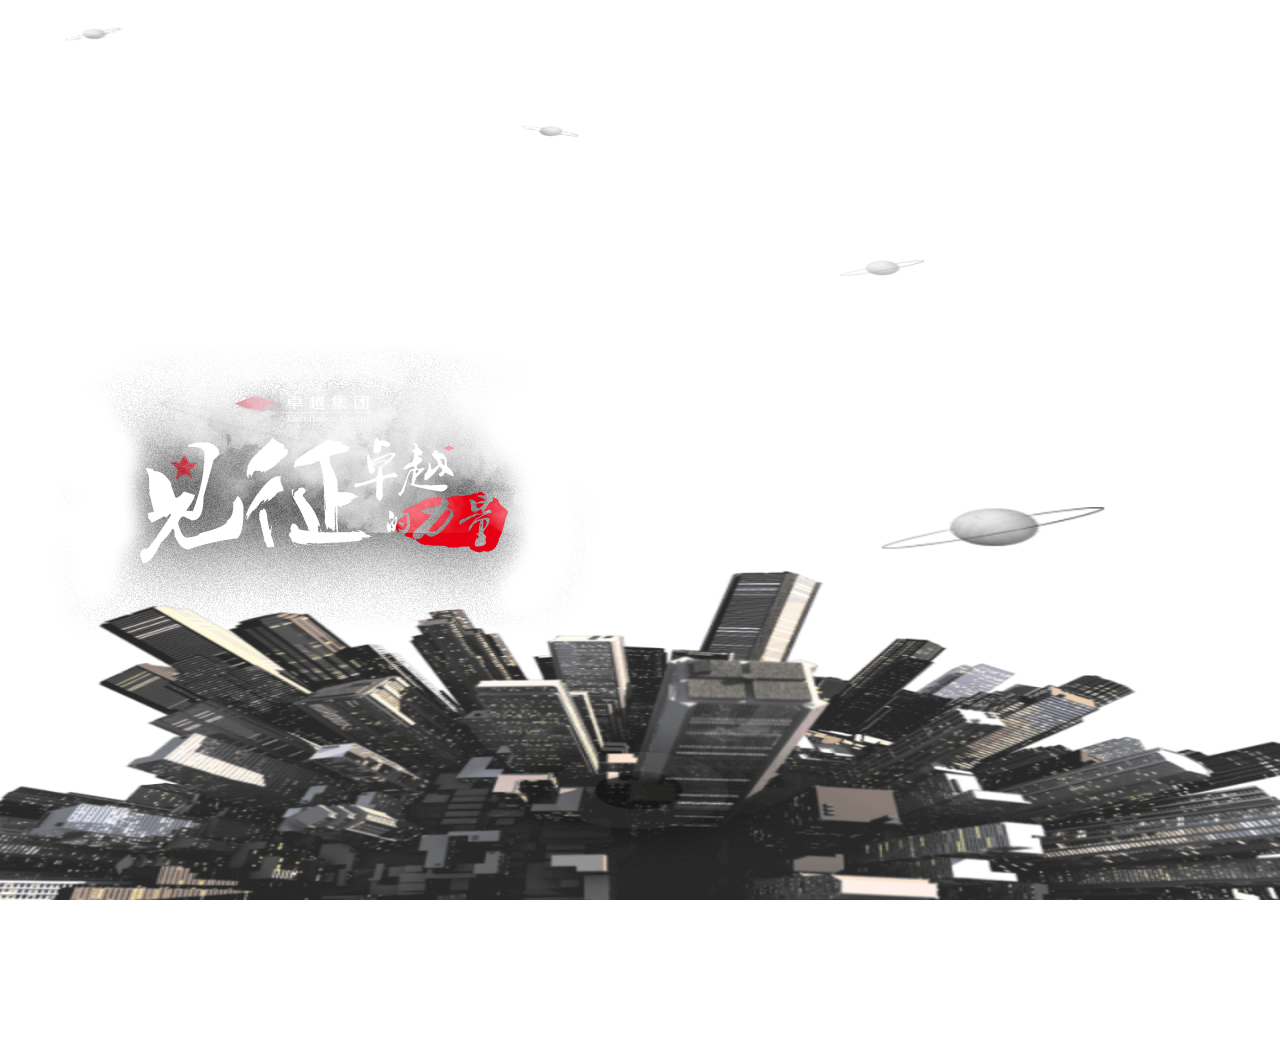
<file: 见证/index.html>
<!DOCTYPE html>
<html lang="en">
<head>
    <meta charset="UTF-8">
    <meta name="viewport" content="width=640">
    <title>Title</title>
    <script src="js/pace.js"></script>
    <link rel="stylesheet" href="css/pace-theme-center-simple.tmpl.css">
    <link rel="stylesheet" href="css/swiper.min.css">
    <link rel="stylesheet" href="css/animate.min.css">
    <link rel="stylesheet" href="css/index.css">
</head>
<body>
    <div class="home">
        <img src="images/944d6b_640_1040.png" alt="">
    </div>
    <div class="cloud">
        <img src="images/650a14_1096_366.png" alt="">
    </div>
    <div class="back">
        <img src="images/22ed76_190_220.gif" alt="">
    </div>
    <div class="shade">
        <img src="images/fd7f9d_640_1040.png" alt="">
    </div>
    <div class="star">
        <img src="images/230e76_640_1040.png" alt="">
    </div>
    <div class="section"></div>
    <div class="logo">
        <img src="images/93e7b1_640_1040.png" alt="">
    </div>
    <div class="Alert">
        <div id="btn">
            <div></div>
        </div>
    </div>
    <script src="js/swiper.min.js"></script>
    <script src="js/swiper.animate.min.js"></script>
    <script src="js/index.js"></script>
</body>
</html>
</file>
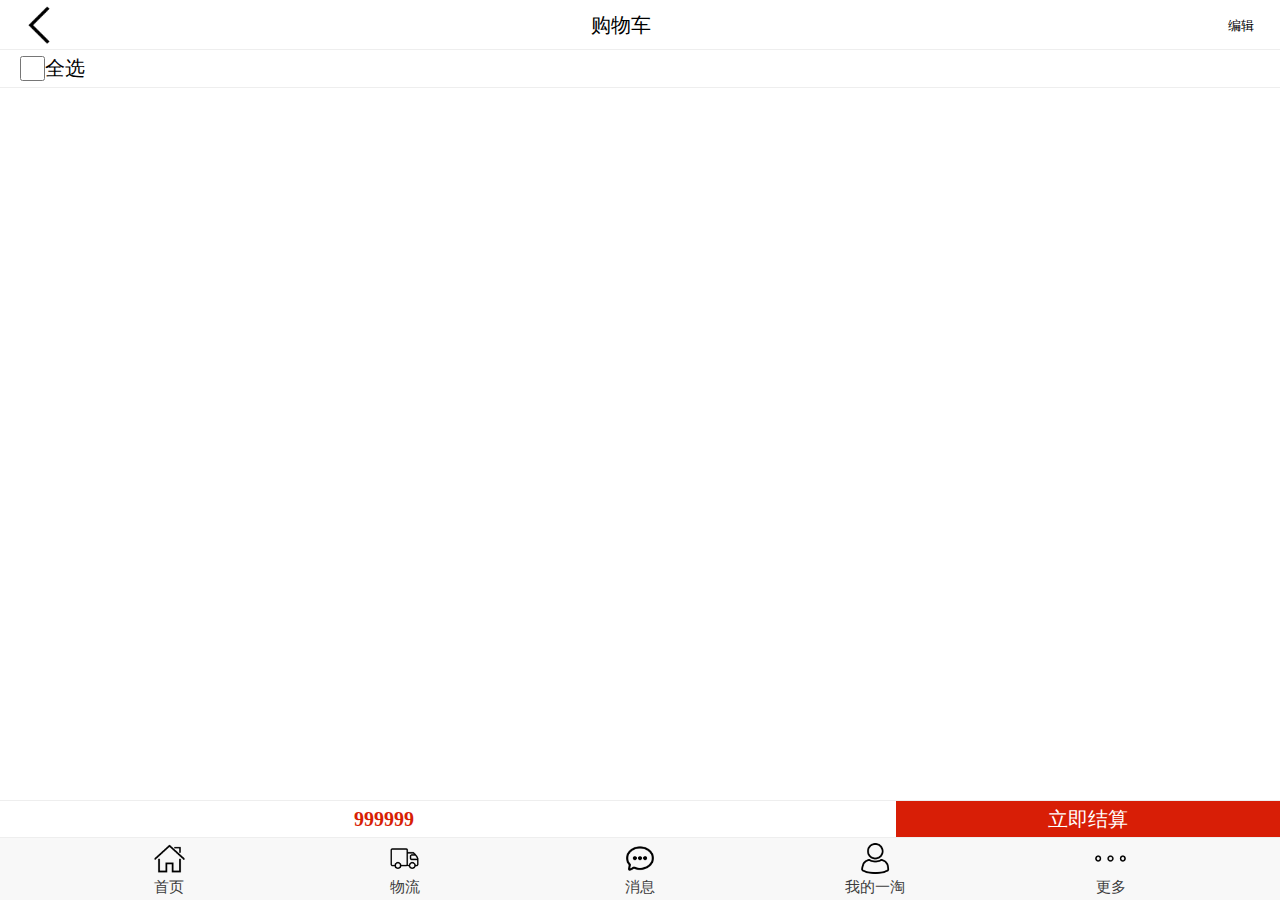
<file: yitao-m/html/cart.html>
<!doctype html>
<html lang="en">
<head>
  <meta charset="UTF-8">
  <meta name="viewport"
        content="width=device-width, user-scalable=no, initial-scale=1.0, maximum-scale=1.0, minimum-scale=1.0">
  <meta http-equiv="X-UA-Compatible" content="ie=edge">
  <title>Document</title>
  <link rel="stylesheet" href="../css/cssreset-min.css">
  <link rel="stylesheet" href="../css/cart.css">
</head>
<body>
  <header>
    <a href="" onclick="javascript:history.go(-1)"></a><span>购物车</span><button id="compileBut">编辑</button>
  </header>
  <div class="headline"><input type="checkbox" id="checkAll">全选<span id="removeGoods" class="remove-goods">删除</span></div>
  <section class="cart-goods" id="cartGoods">
    <ul>

    </ul>
  </section>
  <footer>
    <div class="account" id="account"><span id="extendedPrice">999999</span><a href="#">立即结算</a></div>
    <ul>
      <li><a href="../index.html"><img src="../images/home.png" alt="">首页</a></li>
      <li><a href="#"><img src="../images/logistics.png" alt="">物流</a></li>
      <li><a href="#"><img src="../images/news.png" alt="">消息</a></li>
      <li><a href="#"><img src="../images/mi.png" alt="">我的一淘</a></li>
      <li><a href="#"><img src="../images/more.png" alt="">更多</a></li>
    </ul>
  </footer>
  <script src="../js/Ajax.js"></script>
  <script src="../js/cart.js"></script>
</body>
</html>
</file>
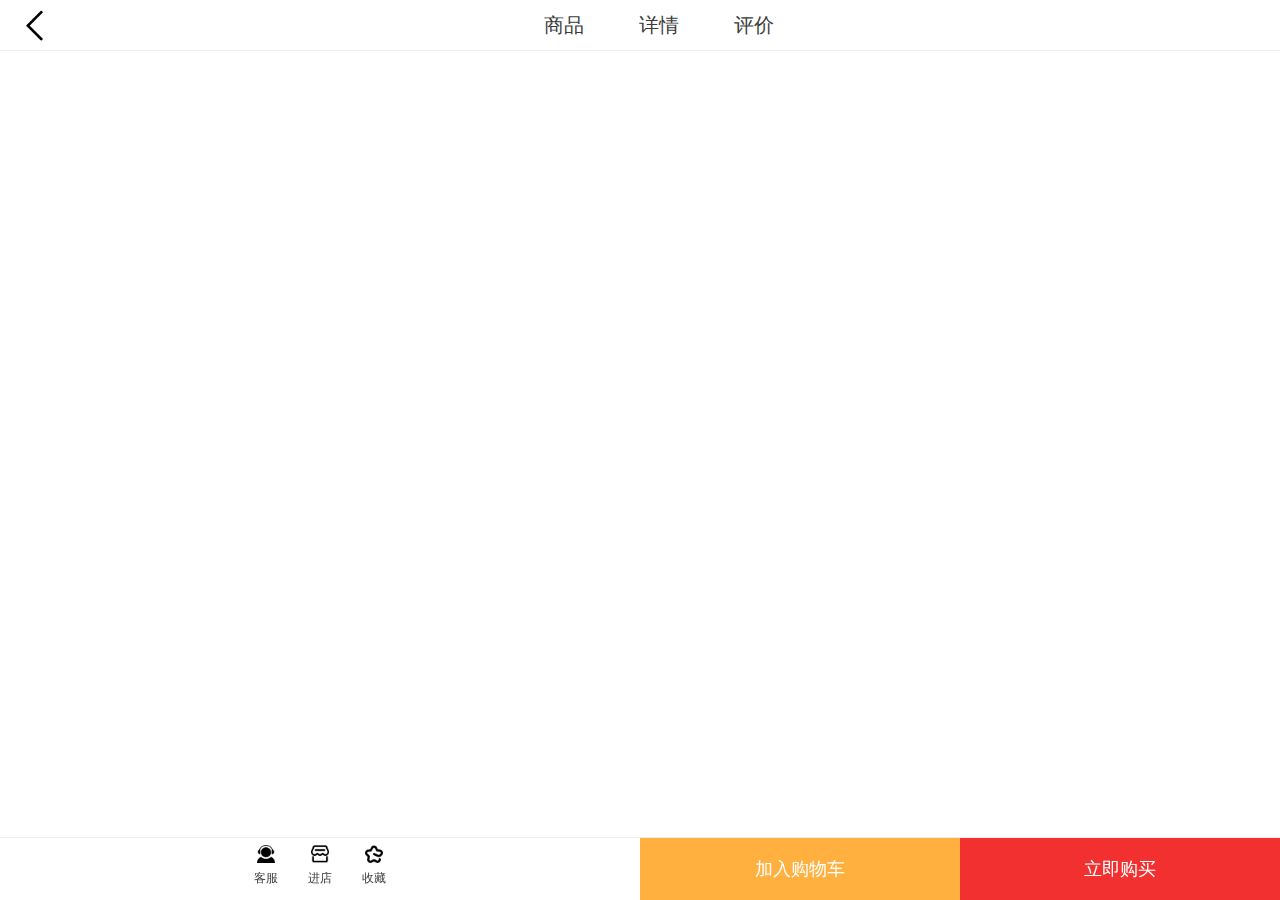
<file: yitao-m/html/details.html>
<!doctype html>
<html lang="en">
<head>
  <meta charset="UTF-8">
  <meta name="viewport"
        content="width=device-width, user-scalable=no, initial-scale=1.0, maximum-scale=1.0, minimum-scale=1.0">
  <meta http-equiv="X-UA-Compatible" content="ie=edge">
  <title>Document</title>
  <link rel="stylesheet" href="../css/cssreset-min.css">
  <link rel="stylesheet" href="../css/details.css">
</head>
<body>
  <header>
    <span  class="retreat"></span>
    <ul>
      <li>
        <a href="#">商品</a>
      </li>
      <li>
        <a href="#">详情</a>
      </li>
      <li>
        <a href="#">评价</a>
      </li>
    </ul>
  </header>
  <section class="goodsDetails" id="goodsDetails">

  </section>
  <footer>
    <div class="footer-left">
      <ul>
        <li><span><img src="../images/service.png" alt=""></span><a href="#">客服</a></li>
        <li><span><img src="../images/shop.png" alt=""></span><a href="#">进店</a></li>
        <li><span><img src="../images/collect.png" alt=""></span><a href="#">收藏</a></li>
      </ul>
    </div>
    <div class="footer-right">
      <a href="#" class="add-car" id="addCar">加入购物车</a>
      <a href="#" class="buy" id="buy">立即购买</a>
    </div>
  </footer>
  <script src="../js/Ajax.js"></script>
  <script src="../js/details.js"></script>
</body>
</html>
</file>
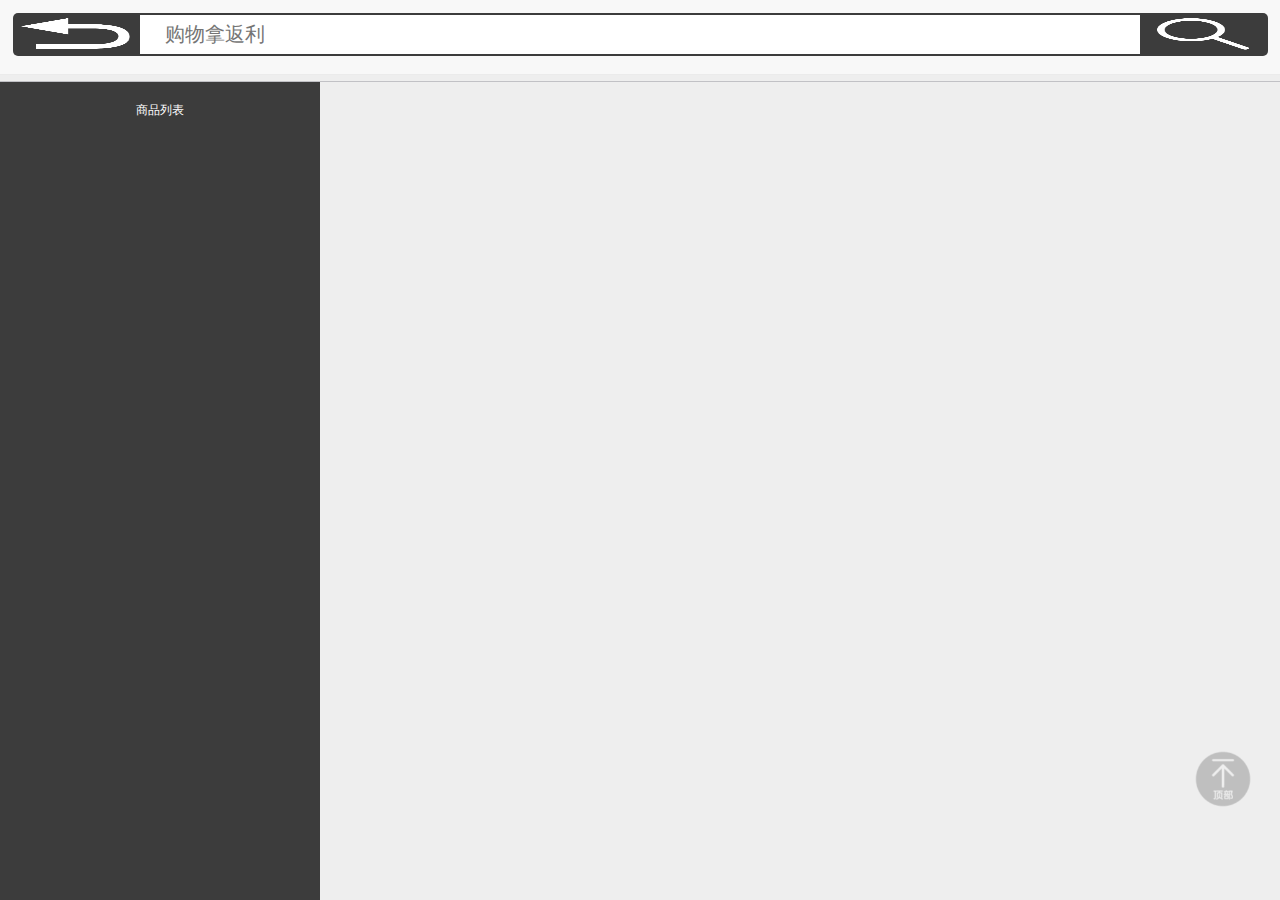
<file: yitao-m/html/list.html>
<!doctype html>
<html lang="en">
<head>
  <meta charset="UTF-8">
  <meta name="viewport"
        content="width=device-width, user-scalable=no, initial-scale=1.0, maximum-scale=1.0, minimum-scale=1.0">
  <meta http-equiv="X-UA-Compatible" content="ie=edge">
  <title>Document</title>
  <link rel="stylesheet" href="../css/cssreset-min.css">
  <link rel="stylesheet" href="../css/list.css">
</head>
<body>
<header>
  <div class="search">
    <button class="classify" id="classify"></button>
    <input type="text" placeholder="购物拿返利" id="searchTxt" class="search-txt">
    <button class="search-but" id="searchBut"></button>
  </div>
</header>
<section class="goods-list" id="goodsList">
  <h1>商品列表</h1>
</section>
<section class="CategoryProducts">
  <ul></ul>
</section>
<span id="Top" class="top"></span>
<script src="../js/Ajax.js"></script>
<script src="../js/search.js"></script>
<script src="../js/list.js"></script>
</body>
</html>
</file>
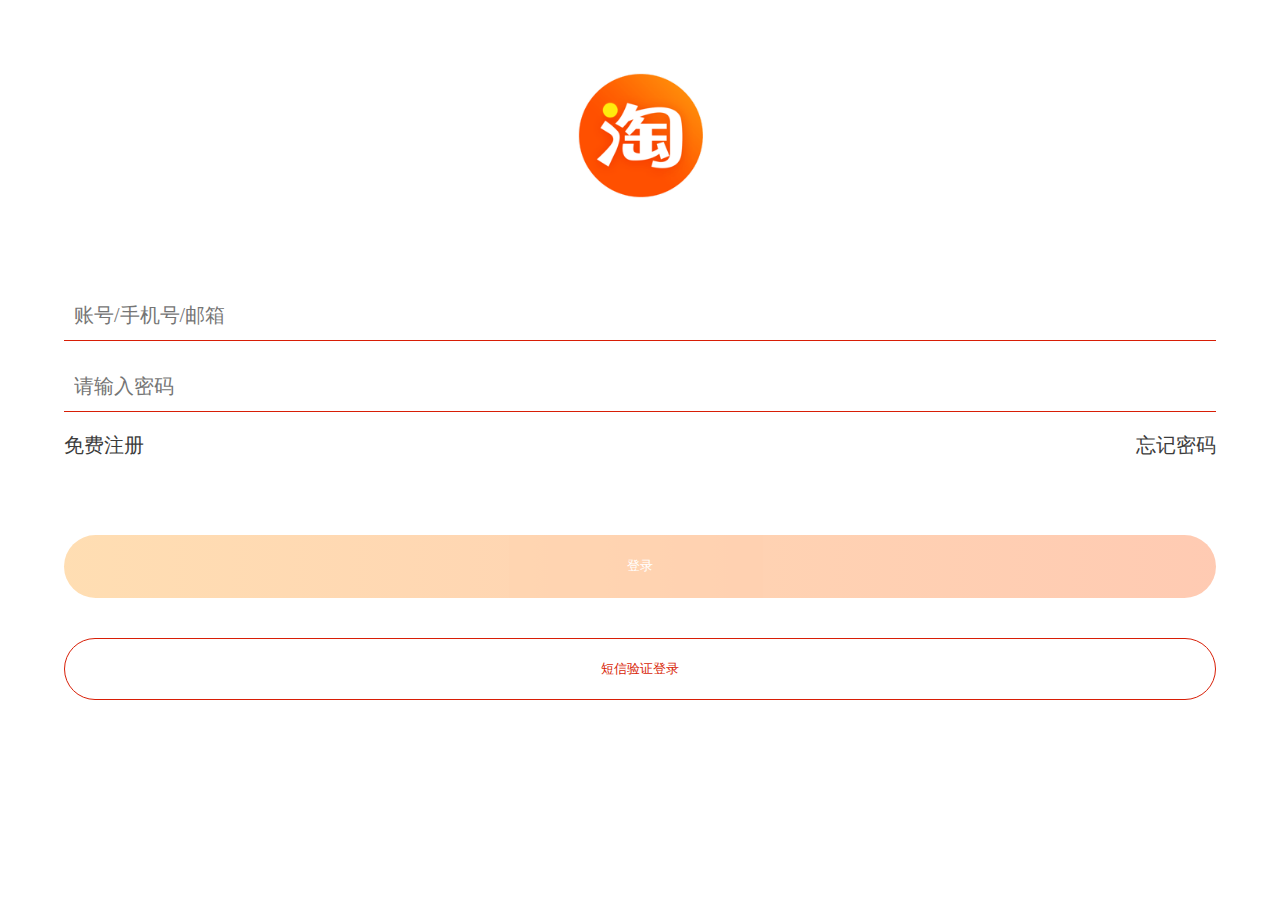
<file: yitao-m/html/login.html>
<!DOCTYPE html>
<html lang="en">
<head>
  <meta charset="UTF-8">
  <meta name="viewport"
        content="width=device-width, user-scalable=no, initial-scale=1.0, maximum-scale=1.0, minimum-scale=1.0">
  <meta http-equiv="X-UA-Compatible" content="ie=edge">
  <title>Title</title>
  <link rel="stylesheet" href="../css/cssreset-min.css">
  <link rel="stylesheet" href="../css/login.css">
</head>
<body>
  <header><div id="head"><img src="../images/TB1p.BGQXXXXXbFXFXXXXXXXXXX-160-160.png" alt=""></div></header>
  <section>
    <div><input type="text" class="user" id="user" placeholder="账号/手机号/邮箱"><span id="userAlert"></span></div>
    <div><input type="password" class="user" id="password" placeholder="请输入密码"><span id="passwordAlert"></span></div>
    <a href="register.html" class="register">免费注册</a><a href="#" class="login">忘记密码</a>
  </section>
<footer>
  <button id="loginBut">登录</button>
  <button>短信验证登录</button>
</footer>
  <script src="../js/Ajax.js"></script>
  <script src="../js/login.js"></script>
</body>
</html>
</file>
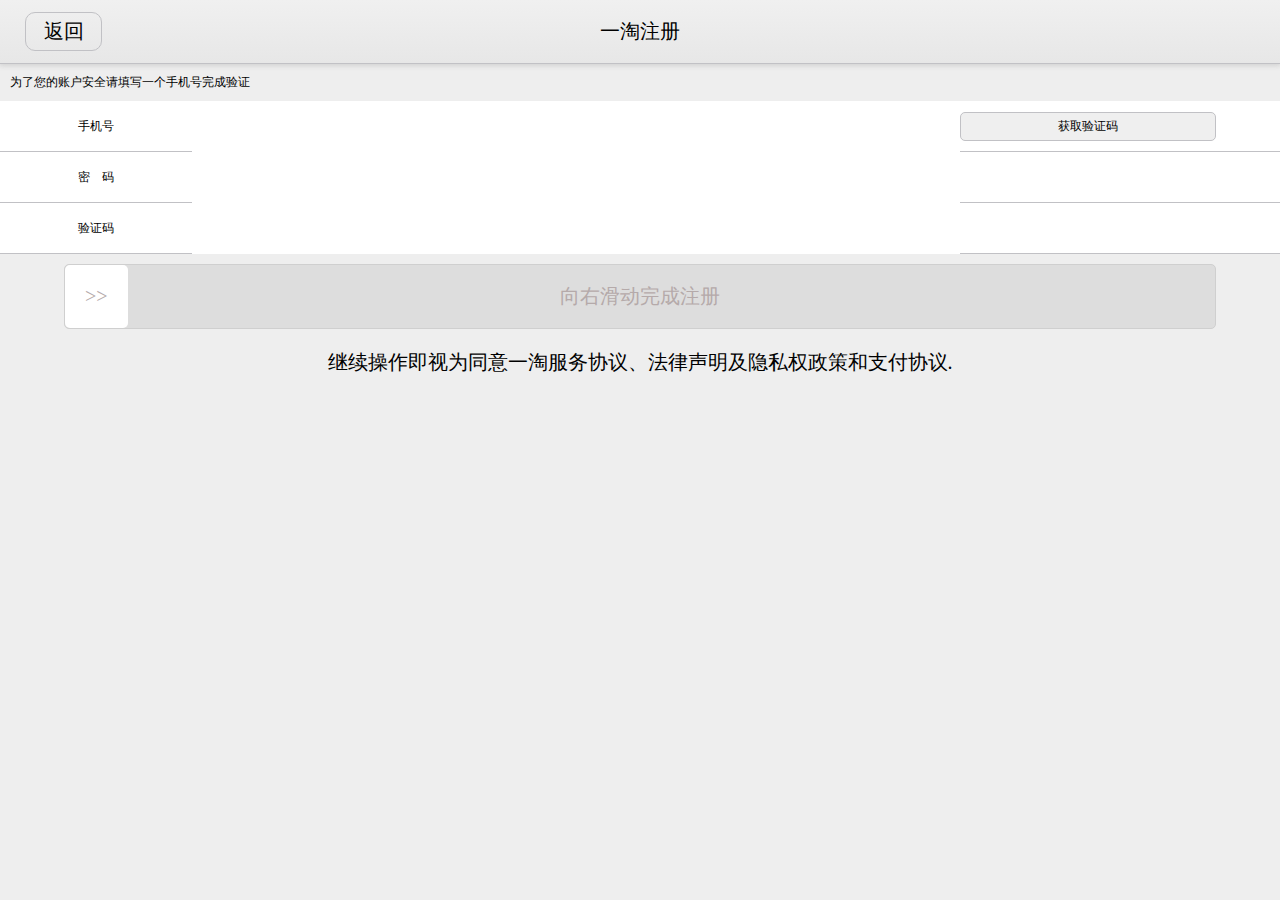
<file: yitao-m/html/register.html>
<!DOCTYPE html>
<html lang="en">
<head>
  <meta charset="UTF-8">
  <meta name="viewport"
        content="width=device-width, user-scalable=no, initial-scale=1.0, maximum-scale=1.0, minimum-scale=1.0">
  <meta http-equiv="X-UA-Compatible" content="ie=edge">
  <title>Title</title>
  <link rel="stylesheet" href="../css/cssreset-min.css">
  <link rel="stylesheet" href="../css/register.css">
</head>
<body>
<header>
  <span id="return">返回</span><h1>一淘注册</h1>
</header>
<section class="login">
  <p>为了您的账户安全请填写一个手机号完成验证</p>
  <div class="phone"><span>手机号</span><input type="tel" id="phone"><button id="send">获取验证码</button></div>
  <div class="password"><span>密　码</span><input type="password" id="password"><span id="passwordAlert"></span></div>
  <div class="verification"><span>验证码</span><input type="tel" maxlength="6" minlength="6" id="verification"><span id="verificationAlert"></span></div>
  <div class="Verify-Registration" id="VerifyRegistration"><span>向右滑动完成注册</span><div class="green" id="Green"></div><div class="rectangle" id="Rectangle">>></div></div>
</section>
<footer>
  <p>继续操作即视为同意一淘服务协议、法律声明及隐私权政策和支付协议.</p>
</footer>
  <script src="../js/Ajax.js"></script>
  <script src="../js/register.js"></script>
</body>
</html>
</file>
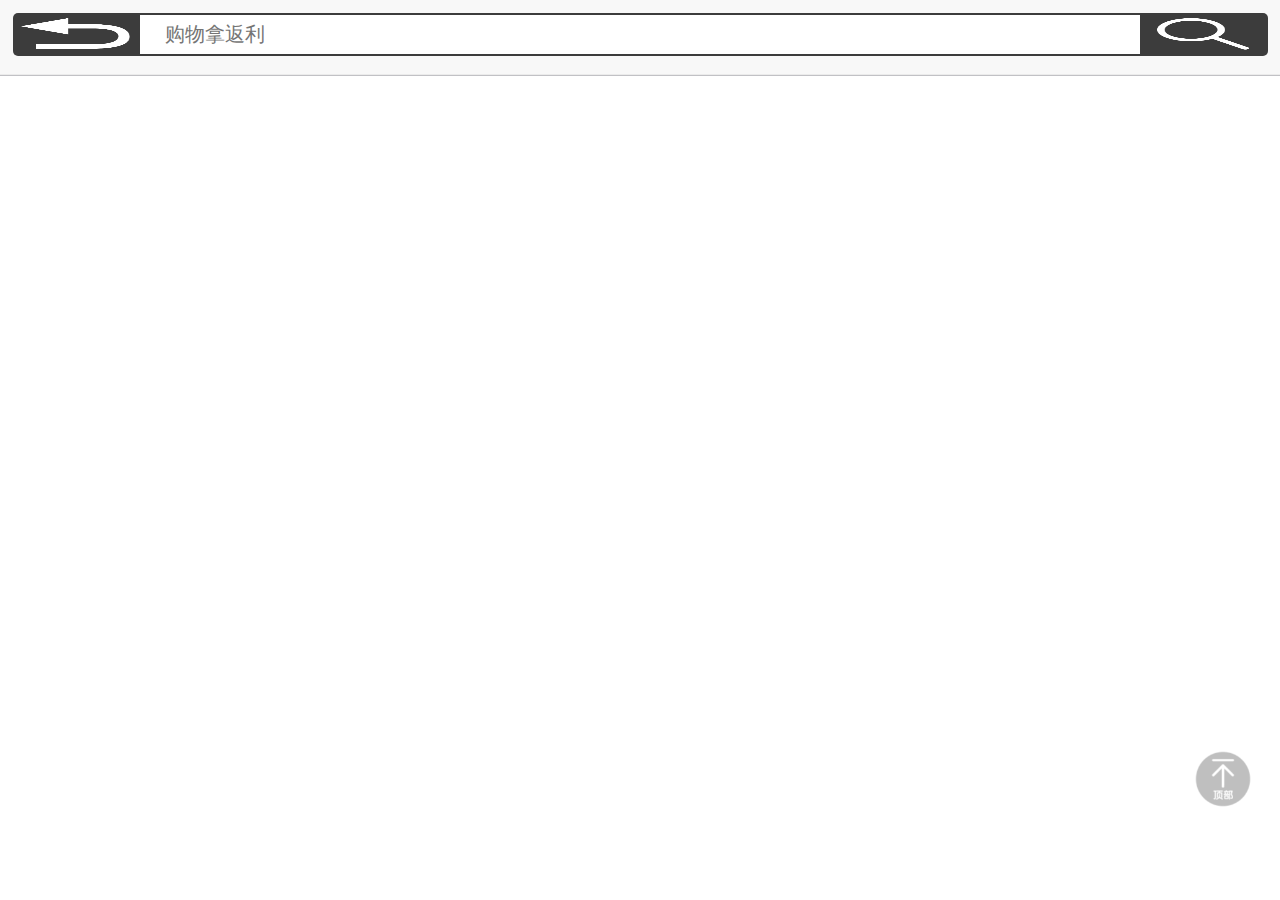
<file: yitao-m/html/search.html>
<!doctype html>
<html lang="en">
<head>
  <meta charset="UTF-8">
  <meta name="viewport"
        content="width=device-width, user-scalable=no, initial-scale=1.0, maximum-scale=1.0, minimum-scale=1.0">
  <meta http-equiv="X-UA-Compatible" content="ie=edge">
  <title>Document</title>
  <link rel="stylesheet" href="../css/cssreset-min.css">
  <link rel="stylesheet" href="../css/search.css">
</head>
<body>
<header>
  <div class="search">
    <button class="classify" id="classify"></button>
    <input type="text" placeholder="购物拿返利" id="searchTxt" class="search-txt">
    <button class="search-but" id="searchBut"></button>
  </div>
</header>
<section id="searchGoods" class="search-goods">
  <ul>

  </ul>
</section>
<span class="top" id="Top"></span>
  <script src="../js/Ajax.js"></script>
  <script src="../js/search.js"></script>
  <script src="../js/searchHtml.js"></script>
</body>
</html>
</file>
<file: taobao/css/index.css>
html {
  font-size: 15px;
}
@media screen and (min-width: 400px) {
  html {
    font-size: 19px;
  }
}
body,
html {
  width: 100%;
  max-width: 480px;
  margin: 0 auto;
}
body {
  padding-top: 2rem;
  background-color: #eee;
}
header {
  width: 100%;
  background: #fe5400;
  position: fixed;
  top: 0;
  left: 0;
  z-index: 10;
}
div.head-cont {
  height: 2rem;
  width: 100%;
}
div.head-inner h1 {
  color: #fff;
  font-size: 1.5rem;
  padding-left: 0.5rem;
}
div.search {
  position: absolute;
  top: 0;
  left: 0;
  width: 100%;
  padding: 6px 1rem 6px 50px;
  box-sizing: border-box;
}
div.search input {
  width: 100%;
  border-radius: 5px;
  border: none;
  font-size: 1rem;
  background-color: rgba(0,0,0,0.5);
}
div.search span {
  position: absolute;
  top: 50%;
  left: 50%;
  line-height: 2rem;
  font-size: 0.8rem;
  color: #fff;
  transform: translate(-50%, -50%);
}
.carousel {
  position: relative;
  overflow: hidden;
}
.inner-c {
  width: 100%;
}
.inner-c >ul {
  width: 100%;
  position: relative;
}
.inner-c >ul >li {
  position: absolute;
  top: 0;
  left: 0;
  width: 100%;
}
.inner-c >ul >li img {
  width: 100%;
}
.circles {
  width: 100%;
  height: 0.5rem;
  position: absolute;
  bottom: 0.6rem;
  list-style: none;
  text-align: center;
}
.circles li {
  display: inline-block;
  line-height: 0.5rem;
  width: 1rem;
  height: 0.5rem;
  background-color: rgba(0,0,0,0.5);
}
.circles li.cur {
  background-color: #f41;
}
nav {
  width: 100%;
  height: 10rem;
  padding-top: 1rem;
  border-bottom: 1px solid #f8f8f0;
  background: #fff;
}
nav ul {
  width: 100%;
  height: 100%;
}
nav ul li {
  height: 50%;
  width: 20%;
  float: left;
  text-align: center;
}
nav ul li a {
  color: #666;
  font-size: 12px;
  text-decoration: none;
}
nav ul li a img {
  width: 80%;
  display: block;
  margin: 0 auto;
}
.hotSpots {
  width: 100%;
  background: #fff;
  font-size: 0.8rem;
}
.hotSpots a {
  display: inline-block;
  width: 5rem;
  height: 2rem;
  box-sizing: border-box;
  padding: 6px;
  border-right: 1px solid #e8e8e8;
  vertical-align: middle;
}
.hotSpots a img {
  width: 100%;
  height: 100%;
}
.hotSpots span {
  line-height: 2rem;
}
.hotSpots span:first-of-type {
  display: inline-block;
  line-height: 1.2rem;
  margin: 0.5rem;
  padding: 0 0.5rem;
  box-sizing: border-box;
  border: 1px solid #f22;
  border-radius: 4px;
}
.rob {
  width: 100%;
  margin: 0.5rem auto;
  overflow: hidden;
  box-sizing: border-box;
}
.rob img {
  width: 100%;
  height: 100%;
}
.rob .rob-left {
  float: left;
  width: 38%;
  height: 10rem;
  border-right: 1px solid transparent;
}
.rob .rob-left a {
  width: 100%;
  height: 100%;
  display: inline-block;
}
.rob .rob-right {
  float: left;
  width: 61.6%;
  height: 10rem;
}
.rob .rob-right .rob-right-top {
  width: 100%;
  height: 4.5rem;
  border-bottom: 1px solid transparent;
}
.rob .rob-right .rob-right-top a {
  display: inline-block;
  width: 50%;
  height: 100%;
}
.rob .rob-right .rob-right-bottom {
  width: 100%;
  height: 5.5rem;
}
.rob .rob-right .rob-right-bottom a {
  display: inline-block;
  width: 50%;
  height: 100%;
}
.rob .rob-right .rob-right-bottom a:first-of-type {
  box-sizing: border-box;
  border-right: 1px solid transparent;
}
footer {
  width: 100%;
  position: fixed;
  left: 0;
  bottom: 0;
  background: #fff;
  border-top: 1px solid #f8f8f0;
}
footer ul {
  width: 100%;
  overflow: hidden;
}
footer ul li {
  text-align: center;
  float: left;
  width: 20%;
  padding-top: 5px;
  font-size: 0.8rem;
}
footer ul li a {
  color: #666;
  text-decoration: none;
}
footer ul li a span {
  font-size: 1.2rem;
  display: block;
}
.benefits {
  width: 100%;
}
.title {
  width: 100%;
  height: 2rem;
  text-align: center;
  line-height: 2rem;
  background: #fff;
  border-bottom: 1px solid #eee;
  color: #ff6c00;
  font-size: 0.9rem;
}
.title img {
  box-sizing: border-box;
  padding: 6px;
  width: 2rem;
  height: 2rem;
  vertical-align: middle;
}
.goods-list {
  overflow: hidden;
  background: #fff;
}
.goods-list .goods-1 {
  border-right: 1px solid #eee;
  box-sizing: border-box;
  float: left;
  width: 40%;
}
.goods-list .goods-1 img {
  width: 100%;
  height: 100%;
}
.goods-list .goods-2 {
  float: left;
  width: 20%;
  border-right: 1px solid #eee;
  box-sizing: border-box;
}
.goods-list .goods-2 img {
  width: 100%;
}
.goods-list .goods-3 {
  float: left;
  width: 20%;
  border-right: 1px solid #eee;
  box-sizing: border-box;
}
.goods-list .goods-3 img {
  width: 100%;
}
.goods-list .goods-4 {
  float: left;
  width: 20%;
  border-right: 1px solid #eee;
  box-sizing: border-box;
}
.goods-list .goods-4 img {
  width: 100%;
}
.cat {
  margin: 0.5rem 0;
  width: 100%;
  overflow: hidden;
}
.cat .cat-goods-list {
  width: 100%;
}
.cat .cat-goods-list .cat-goods {
  width: 50%;
  float: left;
  box-sizing: border-box;
  border-right: 1px solid #eee;
}
.cat .cat-goods-list .cat-goods .cat-goods-top {
  width: 100%;
}
.cat .cat-goods-list .cat-goods .cat-goods-top a {
  display: block;
  font-size: 0;
}
.cat .cat-goods-list .cat-goods .cat-goods-top a img {
  width: 100%;
}
.cat .cat-goods-list .cat-goods .cat-goods-bot {
  font-size: 0;
}
.cat .cat-goods-list .cat-goods .cat-goods-bot a {
  display: inline-block;
  width: 50%;
}
.cat .cat-goods-list .cat-goods .cat-goods-bot a img {
  width: 100%;
}
</file>
<file: yitao-m/css/common.css>
body,
html {
  width: 100%;
  max-width: 480px;
  margin: 0 auto;
}
body {
  position: relative;
}
html {
  font-size: 16px;
  font-family: "楷体";
}
@media screen and (max-width: 600px) {
  html {
    font-size: 18px;
  }
}
@media screen and (min-width: 640px) {
  html {
    font-size: 20px;
  }
}
@media screen and (max-width: 320px) {
  html {
    font-size: 15px;
  }
}
@media screen and (max-width: 360px) {
  html {
    font-size: 16px;
  }
}
.body-container {
  position: relative;
  width: 100%;
  transition: 0.5s;
  background-color: #eee;
  z-index: 10;
  overflow: hidden;
}
header {
  width: 100%;
  height: 3.75rem;
}
header .search {
  width: 100%;
  height: 3.75rem;
  text-align: center;
  box-sizing: border-box;
  background-color: #f8f8f8;
  border-bottom: 1px solid #ebebeb;
  margin: 2.5rem 0 0.625rem 0;
  padding: 0.625rem 0.625rem;
}
header .search .classify {
  width: 10%;
  height: 2.1875rem;
  float: left;
  background-image: url("../images/list.png");
  background-color: #d81e06;
  background-size: 100% 100%;
  border: 2px solid #d81e06;
  border-radius: 5px 0 0 5px;
}
header .search .search-txt {
  width: 80%;
  padding: 0 1.25rem;
  height: 2.1875rem;
  float: left;
  box-sizing: border-box;
  border: 2px solid #d81e06;
}
header .search .search-but {
  width: 10%;
  height: 2.1875rem;
  float: left;
  background-image: url("../images/search.png");
  background-color: #d81e06;
  background-size: 100% 100%;
  border: 2px solid #d81e06;
  border-radius: 0 5px 5px 0;
}
.logo-login {
  width: 100%;
  height: 2.5rem;
  background-color: #f8f8f8;
  position: fixed;
  z-index: 99;
  top: 0;
  left: 0;
  border-bottom: 1px solid #ebebeb;
}
.logo-login .logo {
  width: 18%;
  height: 100%;
  float: left;
  margin-left: 0.625rem;
}
.logo-login .logo img {
  width: 100%;
  height: 100%;
}
.logo-login .login {
  width: 50%;
  height: 100%;
  float: right;
  text-align: center;
  box-sizing: border-box;
}
.logo-login .login #username {
  float: left;
  height: 100%;
}
.logo-login .login #username .username {
  width: 3.75rem;
  text-overflow: ellipsis;
  overflow: hidden;
  white-space: normal;
}
.logo-login .login a {
  display: inline-block;
  color: #333;
  float: left;
  line-height: 2.5rem;
  margin-left: 0.625rem;
  text-decoration: none;
}
.logo-login .login a.car {
  width: 1.875rem;
  height: 1.875rem;
  float: right;
  background-image: url("../images/car.png");
  background-size: 100% 100%;
  margin: 0.3125rem 0.625rem 0 0;
}
.footer {
  width: 100%;
  height: 6.25rem;
  background-color: #4e525e;
  text-align: center;
  line-height: 2.5rem;
  font-size: 12px;
}
.footer ul {
  list-style: none;
}
.footer ul li {
  display: inline-block;
  border-radius: 5px;
  width: 20%;
  border: 1px solid #42454d;
  margin: 0.625rem 0;
  box-sizing: border-box;
}
.footer ul li a {
  width: 100%;
  height: 100%;
  color: #b9bcc1;
  text-decoration: none;
}
.footer p {
  width: 100%;
  color: #b9bcc1;
}
footer {
  position: fixed;
  bottom: 0;
  left: 0;
  z-index: 99;
  padding-top: 0.3125rem;
  box-sizing: border-box;
  width: 100%;
  height: 3.125rem;
  background-color: #f8f8f8;
  border-top: 1px solid #ebebeb;
}
footer ul {
  width: 100%;
  text-align: center;
}
footer ul li {
  display: inline-block;
  width: 18%;
  height: 100%;
}
footer ul li a {
  width: 100%;
  font-size: 0.75rem;
  color: #3c3c3c;
  text-decoration: none;
}
footer ul li a img {
  display: block;
  margin: 0 auto;
  width: 1.5625rem;
  height: 1.5625rem;
}
</file>
<file: yitao-m/css/index.css>
html {
  font-size: 16px;
}
@media screen and (max-width: 600px) {
  html {
    font-size: 18px;
  }
}
@media screen and (min-width: 640px) {
  html {
    font-size: 20px;
  }
}
@media screen and (max-width: 320px) {
  html {
    font-size: 15px;
  }
}
@media screen and (max-width: 360px) {
  html {
    font-size: 16px;
  }
}
.carousel {
  width: 100%;
}
.carousel >ul {
  overflow: hidden;
  position: relative;
  height: 100%;
}
.carousel >ul li {
  font-size: 0;
  position: absolute;
  top: 0;
  left: 0;
}
.carousel >ul li a img {
  width: 100%;
}
.carousel .circles {
  position: relative;
}
.carousel .circles >ul {
  position: absolute;
  width: 100%;
  text-align: center;
  bottom: 0.1rem;
}
.carousel .circles >ul >li {
  display: inline-block;
  width: 1rem;
  height: 0.5rem;
  margin: 0 0.1rem;
  background-color: rgba(0,0,0,0.5);
}
.carousel .circles >ul >li.cur {
  background-color: #d81e06;
}
.goods-list {
  position: absolute;
  top: 0;
  padding-top: 2.5rem;
  box-sizing: border-box;
  left: 0;
  width: 30%;
  height: 100%;
  background-color: #3c3c3c;
}
.goods-list h1 {
  text-align: center;
  margin: 1rem;
  color: #fff;
}
.goods-list >ul {
  height: 100%;
}
.goods-list >ul li {
  text-align: center;
  line-height: 2.5rem;
}
.goods-list >ul li a {
  padding: 0 0.625rem;
  color: #fff;
}
.hot-goods {
  width: 100%;
  background-color: #fff;
}
.hot-goods img {
  width: 100%;
}
nav {
  width: 100%;
  height: 10rem;
  padding-top: 1rem;
  border-bottom: 1px solid #f8f8f0;
  background: #fff;
}
nav ul {
  width: 100%;
  height: 100%;
}
nav ul li {
  height: 50%;
  width: 20%;
  float: left;
  text-align: center;
}
nav ul li a {
  color: #666;
  font-size: 12px;
  text-decoration: none;
}
nav ul li a img {
  width: 80%;
  display: block;
  margin: 0 auto;
}
.hotspot {
  height: 1.875rem;
  text-align: center;
  line-height: 1.875rem;
  background: #fff;
  border-top: 1px solid #eee;
  border-bottom: 1px solid #eee;
  padding: 0 0.625rem;
  box-sizing: border-box;
}
.hotspot span {
  float: left;
  width: 20%;
  height: 100%;
  box-sizing: border-box;
  font-size: 0.9375rem;
  border-radius: 5px 0 0 5px;
  background-color: #d81e06;
  color: #fff;
}
.hotspot i {
  float: left;
  width: 10%;
  height: 100%;
  color: #d81e06;
  font-style: normal;
  border: 1px solid #d81e06;
  border-radius: 0 5px 5px 0;
  box-sizing: border-box;
  padding: 0 5px;
}
.hotspot a {
  float: left;
  width: 70%;
  color: #3c3c3c;
  text-decoration: none;
  overflow: hidden;
  white-space: nowrap;
  padding: 0 0.3125rem;
  box-sizing: border-box;
  text-overflow: ellipsis;
}
.seckill {
  margin: 0.625rem 0;
  background-color: #fff;
}
.seckill .seckill-title {
  box-sizing: border-box;
  padding: 0 0.625rem;
  width: 100%;
  height: 1.875rem;
  background-color: #fff;
  border-bottom: 2px solid #d81e06;
  text-align: center;
  line-height: 1.875rem;
}
.seckill .seckill-title div.time {
  float: left;
}
.seckill .seckill-title div.time span {
  border: 1px solid #dfdfdf;
}
.seckill .seckill-title a {
  float: right;
  width: 30%;
  border-radius: 5px;
  height: 1.875rem;
  font-size: 0.9375rem;
  text-decoration: none;
  background-color: #d81e06;
  color: #fff;
}
.seckill-goods {
  width: 100%;
  height: 9.375rem;
  background-color: #fff;
  border-bottom: 2px solid #d81e06;
  overflow: hidden;
  position: relative;
  padding: 5px 0;
}
.seckill-goods ul {
  position: absolute;
  width: 68.75rem;
  overflow: hidden;
  box-sizing: border-box;
  top: 5px;
  left: 0;
}
.seckill-goods ul li {
  position: relative;
  float: left;
  width: 6.25rem;
  height: 9.375rem;
  border: 1px solid #d81e06;
  box-sizing: border-box;
  margin: 0 0.3125rem;
}
.seckill-goods ul i {
  position: absolute;
  top: 0;
  left: 0;
  width: 2.5rem;
  height: 2.5rem;
  background-image: url("../images/miao.png");
  background-size: 100% 100%;
  text-align: center;
  line-height: 0.3125rem;
  font-size: 12px;
  display: block;
}
.seckill-goods ul a {
  display: block;
  width: 100%;
  height: 6.25rem;
  text-decoration: none;
}
.seckill-goods ul a img {
  width: 100%;
  height: 100%;
}
.seckill-goods ul div {
  width: 100%;
  height: 3.125rem;
  text-align: center;
}
.seckill-goods ul div span {
  font-weight: bold;
  display: block;
  color: #f00;
  line-height: 1.5625rem;
}
.seckill-goods ul div span+span {
  font-size: 0.75rem;
  color: #494949;
}
.floor {
  width: 100%;
  overflow: hidden;
  padding: 5px;
  box-sizing: border-box;
  background-color: #fff;
}
.floor .floor-img {
  width: 100%;
  height: 1.875rem;
  background-image: url("../images/floor-tit.png");
  background-size: 100% 100%;
  text-align: center;
}
.floor .floor-img img {
  width: 3.75rem;
}
.floor .floor-goodsList {
  width: 50%;
  height: 5.4375rem;
  float: left;
  border-right: 1px solid #eee;
  border-bottom: 1px solid #eee;
  box-sizing: border-box;
}
.floor .floor-goodsList:nth-child(odd) {
  border-right: none;
}
.floor .floor-goodsList a {
  text-decoration: none;
  color: #3c3c3c;
  font-size: 0.75rem;
}
.floor .floor-goodsList .floor-left {
  width: 50%;
  float: left;
}
.floor .floor-goodsList .floor-left h1 {
  font-weight: bold;
  font-size: 0.875rem;
}
.floor .floor-goodsList .floor-right {
  width: 50%;
  float: right;
  height: 100%;
}
.floor .floor-goodsList .floor-right img {
  width: 100%;
  height: 100%;
}
.floor-goodsList-m {
  width: 25%;
  float: left;
  border-right: 1px solid #eee;
  box-sizing: border-box;
  padding: 5px;
}
.floor-goodsList-m:nth-child(4) {
  border-right: none;
}
.floor-goodsList-m a {
  text-decoration: none;
  color: #3c3c3c;
  font-size: 0.75rem;
}
.floor-goodsList-m a h1 {
  font-weight: bold;
  font-size: 0.875rem;
}
.floor-goodsList-m a .floor-top {
  width: 100%;
  text-align: center;
}
.floor-goodsList-m a .floor-bottom {
  box-sizing: border-box;
  width: 100%;
  padding: 5px;
}
.floor-goodsList-m a .floor-bottom img {
  width: 100%;
}
.floor-carousel {
  width: 100%;
  height: 5rem;
  float: left;
  overflow: hidden;
}
.floor-carousel .floor-carousel-inner {
  width: 100%;
  height: 100%;
  position: relative;
}
.floor-carousel .floor-carousel-inner ul {
  position: absolute;
  width: 200%;
  transition: all 1s;
  top: 0;
  left: 0;
}
.floor-carousel .floor-carousel-inner ul li {
  width: 50%;
  height: 100%;
  float: left;
}
.floor-carousel .floor-carousel-inner ul li a img {
  width: 100%;
}
.hot-goods-list {
  box-sizing: border-box;
}
.hot-goods-list .hot-title {
  width: 100%;
  height: 1.875rem;
  background-image: url("../images/floor-tit.png");
  background-size: 100% 100%;
  text-align: center;
}
.hot-goods-list .hot-title img {
  width: 6.25rem;
}
.hot-goods-list ul {
  width: 100%;
  padding: 5px;
  overflow: hidden;
  box-sizing: border-box;
  background-color: #fff;
}
.hot-goods-list ul li {
  width: 48%;
  float: left;
  border: 1px solid #d81e06;
  border-top: 5px solid #d81e06;
  box-sizing: border-box;
  padding: 5px;
  margin: 1%;
}
.hot-goods-list ul li a {
  color: #3c3c3c;
  font-size: 14px;
  text-decoration: none;
}
.hot-goods-list ul li a img {
  width: 100%;
  height: 9.375rem;
}
.hot-goods-list ul li a p {
  width: 100%;
  height: 3.125rem;
  overflow: auto;
}
.hot-goods-list ul li a span {
  display: inline-block;
  padding: 5px;
  background-color: #d81e06;
  color: #fff;
}
.top {
  width: 3.125rem;
  height: 3.125rem;
  position: fixed;
  bottom: 10%;
  right: 2%;
  background-image: url("../images/top.png");
  background-size: 100% 100%;
  z-index: 100;
}
</file>
<file: 携程手机站建设作业/css/index.css>
html{
	/*rem的参考*/
	font-size: 15px;
}
@media screen and (min-width:400px){
	html{
		font-size: 18px;
	}
}
body{
	font-size: 14px;
	font-family: "Microsoft Yahei";
	padding-top: 45px;
	background-color: #f2f2f2;
 
}
header{
	position: fixed;
	left: 50%;
	top: 0;
	width: 100%;
	height: 45px;
	border-bottom: 1px solid #CCCCCC;
	max-width: 540px;
	transform:translateX(-50%);
	-webkit-transform:translateX(-50%);
	padding-right: 60px;
	padding-left: 10px;
	box-sizing:border-box;
	-webkit-box-sizing:border-box;
	background-color: #F6F6F6;
	z-index: 999;
}
header .user{
	position: absolute;
	right: 0;
	top: 0;
	width: 48px;
	height: 44px;
}
header .user a{
	display: block;
	width: 100%;
	height: 100%;
	line-height: 70px;
	text-align: center;
	text-decoration: none;
	color:#2EAAE0;
	font-size: 12px;
	font-weight: bold;
	position: relative;
}
header .user a::before{
	content:"";
	position: absolute;
	width: 23px;
	height: 23px;
	background: url(../images/icons.png) no-repeat -59px -195px;
	background-size:104px 328px;
	left: 50%;
	top: 5px;
	transform:translateX(-50%);
	-webkit-transform:translateX(-50%);
}
header .soso_box{
	width: 100%;
	height: 24px;
	border: 1px solid #999999;
	border-radius: 8px;
	box-shadow: 0px 1px 1px rgba(111,111,111,.8);
	position: relative;
	top: 8px;
	background-color: white;
	padding-left: 30px;
	box-sizing:border-box;
	-webkit-box-sizing:border-box;
}
header .soso_box::before{
	content:"";
	position: absolute;
	width: 13px;
	height: 13px;
	top: 50%;
	transform:translateY(-50%);
	-webkit-transform:translateY(-50%);
	left: 10px;
	background:url(../images/icons.png) no-repeat -60px -280px;
	/*这里这个background-size指的是缩放之后的精灵图整体的尺寸*/
	/*手机页面的精灵图，一律都是2倍大小。*/
	/*精灵图原尺寸是208 655   所以这里就是104 327*/
	background-size:104px 328px;

}
header .soso_box input{
	border:none;
	outline: none;
	font-size: 12px;
	position: relative;
	top: 1px;
}

.banner{
	width: 100%;
	height: ;
	max-width: 540px;
	margin: 0 auto;
	background-color: yellowgreen;
}

nav{
	width: 100%;
	max-width: 540px;
	margin: 0 auto;
	padding:4px;
	box-sizing:border-box;
	-webkit-box-sizing:border-box;
	background-color: white;
	overflow: hidden;
}
nav .row{
	overflow: hidden;
	margin-bottom: 0.33333rem;
}
nav .row ul li{
	float: left;
	width: 33.33333%;
}
nav .row ul li{
	height: 3rem;
	border-right: 1px solid white;
	border-bottom: 1px solid white;
	box-sizing:border-box;
	-webkit-box-sizing:border-box;
}
nav .row ul li:nth-child(1){
	height: 6rem;
}
nav .row ul li>div{
	width: 100%;
	height: 100%;
}
nav .row ul li:nth-child(1) div{
	border-top-left-radius: 8px;
	border-bottom-left-radius: 8px;
}
nav .row ul li:nth-child(3) div{
	border-top-right-radius: 8px;
}
nav .row ul li:nth-child(5) div{
	border-bottom-right-radius: 8px;
}

nav .row:nth-child(1) ul li>div{
	background-color: #ff697a;
}
nav .row:nth-child(2) ul li>div{
	background-color: #3d98ff;
}
nav .row:nth-child(3) ul li>div{
	background-color: #44c522;
}
nav .row:nth-child(4) ul li>div{
	background-color: #fc9720;
}
nav ul li>div a{
	display: block;
	width: 100%;
	height: 100%;
	text-align: center;
	line-height: 3rem;
	text-decoration: none;
	font-size: 1rem;
	color:white;
	text-shadow:1px 1px 1px rgba(111,111,111,0.8);
	position: relative;
}
nav ul li:nth-child(1)>div a{
	line-height: 3.2rem;
}
nav .row ul li:nth-child(1)>div a::before{
	content:"";
	position: absolute;
	bottom:0.75rem;
	left: 50%;
	transform:translateX(-50%);
	-webkit-transform:translateX(-50%);
	width: 40px;
	height: 33px;
	background:url(../images/icons.png) no-repeat -0px -130px;
	background-size:104px 328px;
}

nav .row:nth-child(2) ul li:nth-child(1)>div a::before{
	background-position: -50px -122px;
	width: 41px;
	height: 24px;
}
nav .row:nth-child(3) ul li:nth-child(1)>div a::before{
	background-position: 0 -180px;
	width: 35px;
	height: 40px;
}
nav .row:nth-child(4) ul li:nth-child(1){
	height: 3rem;
}
nav .row:nth-child(4) ul li:nth-child(1) div{
	border-bottom-left-radius: 0;
}
nav .row:nth-child(4) ul li:nth-child(5) div{
	border-bottom-right-radius: 0;
}
nav .row:nth-child(4) ul li:nth-child(4) div{
	border-bottom-left-radius: 8px;
}
nav .row:nth-child(4) ul li:nth-child(6) div{
	border-bottom-right-radius: 8px;
}
nav .row:nth-child(4) ul li:nth-child(1)>div a::before{
	display: none;
}

.products{
	width: 100%;
	max-width: 540px;
	margin: 0 auto;
	margin-top: 4px;
	background-color: white;
	border-radius: 6px;
	overflow: hidden;
}
.products ul li{
	float: left;
	box-sizing:border-box;
	-webkit-box-sizing:border-box;
	width: 25%;
	height: 69px;
	border-right:1px solid #F2F2F2;
	border-bottom:1px solid #F2F2F2;
}
.products ul li a{
	display: block;
	width: 100%;
	height: 100%;
	text-align: center;
	line-height: 100px;
	text-decoration: none;
	color:#000000;
	position: relative;
}
.products ul li a::before{
	content:"";
	position: absolute;
	top: 10px;
	left: 50%;
	width: 26px;
	height: 26px;
	transform:translateX(-50%);
	-webkit-transform:translateX(-50%);
	background: url(../images/un_ico_subnav.png);
	background-size: 26px 235px; 
}
/*所有li都有边框，从第4个开始没有边框*/
.products ul li:nth-child(n+5){
	border-bottom: none;
}

.products ul li:nth-child(1) a::before{background-position: 0px 0px;}
.products ul li:nth-child(2) a::before{background-position: 0px -30px;}
.products ul li:nth-child(3) a::before{background-position: 0px -60px;}
.products ul li:nth-child(4) a::before{background-position: 0px -90px;}
.products ul li:nth-child(5) a::before{background-position: 0px -120px;}
.products ul li:nth-child(6) a::before{background-position: 0px -150px;}
.products ul li:nth-child(7) a::before{background-position: 0px -180px;}
.products ul li:nth-child(8) a::before{background-position: 0px -210px;}


.temaihui{
	width: 100%;
	max-width: 540px;
	height: 261px;
	border-top: 1px solid #DBDBDB;
	border-bottom: 1px solid #DBDBDB;
	margin: 0 auto;
	margin-top: 8px;
	background-color: white;
	overflow: hidden;
	box-sizing:border-box;
	-webkit-box-sizing:border-box;
	padding: 11px 8px;
}
.temaihui h3{
	float: left;
	width: 56px;
	height: 19px;
	text-indent: -999em;
	background: url(../images/un_home_text.png) 0 0;
	background-size: 79px auto;
}
.temaihui .hd{
	overflow: hidden;
	margin-bottom: 13px;
}
.temaihui .hongbao{
	float: right;
}
.temaihui .hongbao a{
	display: block;
	width: 102px;
	height: 20px;
	background-image: -webkit-linear-gradient(left,#ff4e63,#ff6cc9);
	border-radius: 10px;
	color:white;
	text-align: center;
	font-size: 12px;
	text-decoration: none;
	line-height: 20px;
}


.temaihui .bd .sales_item{
	float: left;
	position: relative;
	background-color: #F9F9F9;
}
.temaihui .bd .baokuan_box{
	width: 50%;
	height: 205px;
	box-sizing:border-box;
	-webkit-box-sizing:border-box;
	border-right: 2px solid white;
}
.temaihui .bd .sales_item:nth-child(2){
	width: 50%;
	border-left: 2px solid white;
	height: 88px;
	box-sizing:border-box;
	-webkit-box-sizing:border-box;
	margin-bottom: 5px;
}
.temaihui .bd .sales_item:nth-child(3) , .temaihui .bd .sales_item:nth-child(4){
	width: 25%;
	border-left: 2px solid white;
	height: 112px;
	box-sizing:border-box;
	-webkit-box-sizing:border-box;
	margin-bottom: 5px;
}
.temaihui .bd .pic img{
	width: 100%;
	height: 117px;
}
.temaihui .bd .pic{
	position: relative;
}
.temaihui .bd  .pic span{
	position: absolute;
	top: 0;
	left: 0;
	width: 38px;
	height: 20px;
	background-color: red;
	text-align: center;
	font-size: 12px;
	color:white;
	line-height: 20px;
}
.temaihui .bd  .pic span::before{
	content:"";
	position: absolute;
	top: 0;
	left: 38px;
	width: 0px;
	height: 0px;
	box-sizing:border-box;
	-webkit-box-sizing:border-box;
	border-top:20px solid red;
	border-right:8px solid transparent;
}
.temaihui .bd  h4{
	padding:4px;
	font-size: 14px;
	width: 100%;
	height: 36px;
	color:#333;
	line-height: 20px;
	overflow: hidden;
	/*溢出的文字用省略号代替,IE9兼容*/
    text-overflow: ellipsis;
    display: -webkit-box;
    -webkit-line-clamp: 2;
    -webkit-box-orient: vertical;
    padding: 4px;
}
.temaihui .bd .price{
	font-size: 18px;
	color:#ff495e;
}
.temaihui .bd  .price em{
	font-size: 12px;
}
.temaihui .bd .cut{
	border-radius: 10px;
	background: #fd3a51;
	padding: 0px 4px;
	font-size: 12px;
	color:white;
	margin-left: 4px;
}
.temaihui .bd .sales_item:nth-child(2) dl{
	padding: 10px;
}
.temaihui .bd .sales_item:nth-child(2) dl dt{
	font-size: 14px;
	color:#fd3a51;
}
.temaihui .bd .sales_item:nth-child(2) dl dd{
	font-size: 12px;
	color:#333;
}
.temaihui .bd .sales_item:nth-child(2) img{
	position: absolute;
	bottom: 0;
	right: 0;
	width: 60px;
}

.temaihui .bd .sales_item:nth-child(3){
	padding: 10px;
}
.temaihui .bd .sales_item:nth-child(3)::before{
	content:"";
	position: absolute;
	top: 70px;
	left: 50%;
	-webkit-transform:translateX(-50%);
	transform:translateX(-50%);
	background: url(../images/pic-tmh-03.png);
	-webkit-background-size: 48px 35px;
	background-size: 48px 35px;
	width: 48px;
	height: 35px;
}

.temaihui .bd .sales_item:nth-child(3) dl dt{
	color:#6AABFF;
	font-size: 12px;
}
.temaihui .bd .sales_item:nth-child(3) dl dd{
	color:#333;
	font-size: 12px;
}
.temaihui .bd .sales_item:nth-child(3) dl dd span{
	color:#6AABFF;
}


.temaihui .bd .sales_item:nth-child(4){
	padding: 10px;
}
.temaihui .bd .sales_item:nth-child(4)::before{
	content:"";
	position: absolute;
	top: 70px;
	left: 50%;
	-webkit-transform:translateX(-50%);
	transform:translateX(-50%);
	background: url(../images/pic-tmh-04.png);
	-webkit-background-size: 48px 35px;
	background-size: 48px 35px;
	width: 48px;
	height: 35px;
}

.temaihui .bd .sales_item:nth-child(4) dl dt{
	color:#67CA76;
	font-size: 12px;
}
.temaihui .bd .sales_item:nth-child(4) dl dd{
	color:#333;
	font-size: 12px;
}
.temaihui .bd .sales_item:nth-child(4) dl dd span{
	color:#67CA76;
}



.huodong{
	width: 100%;
	max-width: 540px;
	border-top: 1px solid #DBDBDB;
	border-bottom: 1px solid #DBDBDB;
	margin: 0 auto;
	margin-top: 8px;
	background-color: white;
	overflow: hidden;
	box-sizing:border-box;
	-webkit-box-sizing:border-box;
	
}

.huodong .hd{
	padding: 12px 8px;
	overflow: hidden;
	border-bottom: 1px solid #ccc;
}
.huodong h3{
	float: left;
	width: 80px;
	height: 17px;
	text-indent: -999em;
	background: url(../images/un_home_text.png) 0 -19px;
	background-size: 79px auto;
}
.huodong .fuli{
	float: right;
}
.huodong .fuli a{
	display: block;
	width: 102px;
	height: 20px;
	background-image: -webkit-linear-gradient(left,#ffa93a,#ffd35c);
	border-radius: 10px;
	color:white;
	text-align: center;
	font-size: 12px;
	text-decoration: none;
	line-height: 20px;
}

.huodong .bd ul li{
	float: left;
	width: 50%;
	border-bottom: 1px solid #ccc;
	border-left: 1px solid #ccc;
	box-sizing:border-box;
	-webkit-box-sizing:border-box;
}
.huodong .bd ul li:nth-child(1){
	border-left: none;
	-webkit-box-sizing:content-box;
	box-sizing:content-box;
}
.huodong .bd ul li:nth-child(4){
	clear: both;
}
.huodong .bd ul li img{
	width: 100%;
	/*小技巧让图片垂直居中*/
	vertical-align: middle;
}

.tool{
	width: 100%;
	max-width: 540px;
	margin: 6px auto;
	height: 50px;
	line-height: 74px;
	background-color: white;
	border-top:1px solid #ccc;
	border-bottom:1px solid #ccc;
}
.tool li{
	float: left;
	width: 33.3333%;
	text-align: center;

}
.tool li a{
	display: block;
	width: 100%;
	height: 100%;
	text-decoration: none;
	color:#333;
	position: relative;
}
.tool li a::before{
	content:"";
	position: absolute;
	top: 6px;
	left: 50%;
	transform:translateX(-50%);
	-webkit-transform:translateX(-50%);
	width: 16px;
	height: 16px;
	background: url(../images/icons.png) no-repeat;
	background-size: 104px 327px;
	background-position: -60px -154px;
}
.tool li:nth-child(2) a::before{
	background-position: -60px -173px;
}
.tool li:nth-child(3) a::before{
	width: 18px;
	height: 18px;
	background-position: -60px -310px;
}

footer{
	clear: both;
	text-align: center;
}
footer a{
	text-decoration: none;
	color:#333;
}
footer p{
	font-size: 12px;
	line-height: 20px;	
}
</file>
<file: 未来/css/pace-theme-center-simple.tmpl.css>
.shade{
  width: 100%;
  height: 100%;
  background: #000000;
  position: absolute;
  top:0;
  left:0;
  z-index: 1500;
}
.pace {
  -webkit-pointer-events: none;
  pointer-events: none;

  -webkit-user-select: none;
  -moz-user-select: none;
  user-select: none;

  z-index: 2000;
  position: fixed;
  margin: auto;
  top: 0;
  left: 0;
  right: 0;
  bottom: 0;
  height: 5px;
  width: 200px;
  background: black;
  border: #ffffff;

  overflow: hidden;
}

.pace .pace-progress {
  -webkit-box-sizing: border-box;
  -moz-box-sizing: border-box;
  -ms-box-sizing: border-box;
  -o-box-sizing: border-box;
  box-sizing: border-box;

  -webkit-transform: translate3d(0, 0, 0);
  -moz-transform: translate3d(0, 0, 0);
  -ms-transform: translate3d(0, 0, 0);
  -o-transform: translate3d(0, 0, 0);
  transform: translate3d(0, 0, 0);

  max-width: 200px;
  position: fixed;
  z-index: 2000;
  display: block;
  position: absolute;
  top: 0;
  right: 100%;
  height: 100%;
  width: 100%;
  background: #ffffff;
}

.pace.pace-inactive {
  display: none;
}
</file>
<file: 见证/css/pace-theme-center-simple.tmpl.css>
.back{
  width: 100%;
  height: 100%;
  position: absolute;
  top:0;
  left:0;
  z-index: 1500;
}
.pace {
  -webkit-pointer-events: none;
  pointer-events: none;

  -webkit-user-select: none;
  -moz-user-select: none;
  user-select: none;

  z-index: 2000;
  position: fixed;
  margin: auto;
  top: 0;
  left: 0;
  right: 0;
  bottom: 0;
  height: 5px;
  width: 200px;
  background: black;
  border: #ffffff;

  overflow: hidden;
}

.pace .pace-progress {
  -webkit-box-sizing: border-box;
  -moz-box-sizing: border-box;
  -ms-box-sizing: border-box;
  -o-box-sizing: border-box;
  box-sizing: border-box;

  -webkit-transform: translate3d(0, 0, 0);
  -moz-transform: translate3d(0, 0, 0);
  -ms-transform: translate3d(0, 0, 0);
  -o-transform: translate3d(0, 0, 0);
  transform: translate3d(0, 0, 0);

  max-width: 200px;
  position: fixed;
  z-index: 2000;
  display: block;
  position: absolute;
  top: 0;
  right: 100%;
  height: 100%;
  width: 100%;
  background: #ffffff;
}

.pace.pace-inactive {
  display: none;
}
</file>
<file: 见证/css/index.css>
* {
  padding: 0;
  margin: 0;
}
body,
html {
  width: 100%;
  height: 100%;
  overflow: hidden;
  position: relative;
}
.star,
.home,
.logo,
.back,
.shade,
.Alert,
.section {
  width: 100%;
  height: 100%;
  position: absolute;
  top: 0;
  left: 0;
  background-size: 100% 100%;
}
.section {
  background-image: url("../images/0.png");
  z-index: 400;
}
.Alert {
  text-align: center;
}
#btn {
  width: 60px;
  height: 60px;
  border: 20px solid #fff;
  border-radius: 50%;
  bottom: 8%;
  position: absolute;
  right: 0;
  left: 0;
  margin: 0 auto;
  display: none;
}
.star>img,
.home>img,
.back>img,
.shade>img {
  width: 100%;
  height: 100%;
}
.shade {
  z-index: 30;
}
@-webkit-keyframes home {
  from {
    opacity: 0;
  }
  to {
    opacity: 1;
  }
}
.home {
  z-index: 10;
  opacity: 0;
  animation: home 2s ease 2s;
  animation-fill-mode: forwards;
}
.cloud {
  z-index: 20;
  position: absolute;
  top: 25%;
  animation: wobble 60s ease 4s infinite alternate;
}
@-webkit-keyframes opac {
  0% {
    opacity: 0;
  }
  50% {
    opacity: 1;
  }
  100% {
    opacity: 0;
  }
}
.Alert {
  z-index: 1000;
  opacity: 0;
  animation: opac 2s ease 5s infinite;
}
.star {
  z-index: 10;
  animation: zoom 2s ease 6s infinite;
}
@-webkit-keyframes roll {
  0% {
    background-image: url("../images/0.png");
  }
  1% {
    background-image: url("../images/1.png");
  }
  2% {
    background-image: url("../images/2.png");
  }
  3% {
    background-image: url("../images/3.png");
  }
  4% {
    background-image: url("../images/4.png");
  }
  5% {
    background-image: url("../images/5.png");
  }
  6% {
    background-image: url("../images/6.png");
  }
  7% {
    background-image: url("../images/7.png");
  }
  8% {
    background-image: url("../images/8.png");
  }
  9% {
    background-image: url("../images/9.png");
  }
  10% {
    background-image: url("../images/10.png");
  }
  11% {
    background-image: url("../images/11.png");
  }
  12% {
    background-image: url("../images/12.png");
  }
  13% {
    background-image: url("../images/13.png");
  }
  14% {
    background-image: url("../images/14.png");
  }
  15% {
    background-image: url("../images/15.png");
  }
  16% {
    background-image: url("../images/16.png");
  }
  17% {
    background-image: url("../images/17.png");
  }
  18% {
    background-image: url("../images/18.png");
  }
  19% {
    background-image: url("../images/19.png");
  }
  20% {
    background-image: url("../images/20.png");
  }
  21% {
    background-image: url("../images/21.png");
  }
  22% {
    background-image: url("../images/22.png");
  }
  23% {
    background-image: url("../images/23.png");
  }
  24% {
    background-image: url("../images/24.png");
  }
  25% {
    background-image: url("../images/25.png");
  }
  26% {
    background-image: url("../images/26.png");
  }
  27% {
    background-image: url("../images/27.png");
  }
  28% {
    background-image: url("../images/28.png");
  }
  29% {
    background-image: url("../images/29.png");
  }
  30% {
    background-image: url("../images/30.png");
  }
  31% {
    background-image: url("../images/31.png");
  }
  32% {
    background-image: url("../images/32.png");
  }
  33% {
    background-image: url("../images/33.png");
  }
  34% {
    background-image: url("../images/34.png");
  }
  35% {
    background-image: url("../images/35.png");
  }
  36% {
    background-image: url("../images/36.png");
  }
  37% {
    background-image: url("../images/37.png");
  }
  38% {
    background-image: url("../images/38.png");
  }
  39% {
    background-image: url("../images/39.png");
  }
  40% {
    background-image: url("../images/40.png");
  }
  41% {
    background-image: url("../images/41.png");
  }
  42% {
    background-image: url("../images/42.png");
  }
  43% {
    background-image: url("../images/43.png");
  }
  44% {
    background-image: url("../images/44.png");
  }
  45% {
    background-image: url("../images/45.png");
  }
  46% {
    background-image: url("../images/46.png");
  }
  47% {
    background-image: url("../images/47.png");
  }
  48% {
    background-image: url("../images/48.png");
  }
  49% {
    background-image: url("../images/49.png");
  }
  50% {
    background-image: url("../images/50.png");
  }
  51% {
    background-image: url("../images/51.png");
  }
  52% {
    background-image: url("../images/52.png");
  }
  53% {
    background-image: url("../images/53.png");
  }
  54% {
    background-image: url("../images/54.png");
  }
  55% {
    background-image: url("../images/55.png");
  }
  56% {
    background-image: url("../images/56.png");
  }
  57% {
    background-image: url("../images/57.png");
  }
  58% {
    background-image: url("../images/58.png");
  }
  59% {
    background-image: url("../images/59.png");
  }
  60% {
    background-image: url("../images/60.png");
  }
  61% {
    background-image: url("../images/61.png");
  }
  62% {
    background-image: url("../images/62.png");
  }
  63% {
    background-image: url("../images/63.png");
  }
  64% {
    background-image: url("../images/64.png");
  }
  65% {
    background-image: url("../images/65.png");
  }
  66% {
    background-image: url("../images/66.png");
  }
  67% {
    background-image: url("../images/67.png");
  }
  68% {
    background-image: url("../images/68.png");
  }
  69% {
    background-image: url("../images/69.png");
  }
  70% {
    background-image: url("../images/70.png");
  }
  71% {
    background-image: url("../images/71.png");
  }
  72% {
    background-image: url("../images/72.png");
  }
  73% {
    background-image: url("../images/73.png");
  }
  74% {
    background-image: url("../images/74.png");
  }
  75% {
    background-image: url("../images/75.png");
  }
  76% {
    background-image: url("../images/76.png");
  }
  77% {
    background-image: url("../images/77.png");
  }
  78% {
    background-image: url("../images/78.png");
  }
  79% {
    background-image: url("../images/79.png");
  }
  80% {
    background-image: url("../images/80.png");
  }
  81% {
    background-image: url("../images/81.png");
  }
  82% {
    background-image: url("../images/82.png");
  }
  83% {
    background-image: url("../images/83.png");
  }
  84% {
    background-image: url("../images/84.png");
  }
  85% {
    background-image: url("../images/85.png");
  }
  86% {
    background-image: url("../images/86.png");
  }
  87% {
    background-image: url("../images/87.png");
  }
  88% {
    background-image: url("../images/88.png");
  }
  89% {
    background-image: url("../images/89.png");
  }
  90% {
    background-image: url("../images/90.png");
  }
  91% {
    background-image: url("../images/91.png");
  }
  92% {
    background-image: url("../images/92.png");
  }
  93% {
    background-image: url("../images/93.png");
  }
  94% {
    background-image: url("../images/94.png");
  }
  95% {
    background-image: url("../images/95.png");
  }
  96% {
    background-image: url("../images/96.png");
  }
  97% {
    background-image: url("../images/97.png");
  }
  98% {
    background-image: url("../images/98.png");
  }
  99% {
    background-image: url("../images/99.png");
  }
  100% {
    background-image: url("../images/101.png");
  }
}
</file>
<file: yitao-m/css/cart.css>
html {
  font-size: 16px;
}
@media screen and (max-width: 600px) {
  html {
    font-size: 18px;
  }
}
@media screen and (min-width: 640px) {
  html {
    font-size: 20px;
  }
}
@media screen and (max-width: 320px) {
  html {
    font-size: 15px;
  }
}
@media screen and (max-width: 360px) {
  html {
    font-size: 16px;
  }
}
header {
  position: fixed;
  top: 0;
  left: 0;
  width: 100%;
  height: 2.5rem;
  background: #fff;
  padding: 0 20px;
  box-sizing: border-box;
  border-bottom: 1px solid #eee;
  text-align: center;
  line-height: 2.5rem;
}
header a {
  float: left;
  width: 1.875rem;
  height: 1.875rem;
  background-image: url("../images/iconfont-leftarrow.png");
  background-size: 100% 100%;
  margin-top: 0.3125rem;
}
header button {
  float: right;
  width: 3.75rem;
  height: 100%;
  border: none;
  background: #fff;
  text-align: right;
  outline: none;
  border-radius: 5px;
  line-height: 2.5rem;
}
.headline {
  display: flex;
  position: fixed;
  top: 2.5rem;
  left: 0;
  width: 100%;
  height: 1.875rem;
  background-color: #fff;
  padding: 0 20px;
  box-sizing: border-box;
  border-bottom: 1px solid #eee;
  line-height: 1.875rem;
  align-items: center;
}
.headline input {
  float: left;
  width: 1.25rem;
  height: 1.25rem;
}
.headline .remove-goods {
  position: absolute;
  right: 20px;
  display: none;
  width: 3.75rem;
  height: 100%;
  background-color: #d81e06;
  color: #fff;
  text-align: center;
}
.cart-goods {
  padding: 4.375rem 0 5rem 0;
}
.cart-goods ul {
  width: 100%;
  padding: 5px;
  box-sizing: border-box;
}
.cart-goods ul li {
  width: 100%;
  height: 6.25rem;
  display: flex;
  padidng: 10px 0;
  font-size: 12px;
  background-color: #fff;
  border-bottom: 1px solid #eee;
  border-top: 1px solid #eee;
}
.cart-goods ul li .check {
  width: 10%;
  height: 100%;
  box-sizing: border-box;
  float: left;
  text-align: center;
  line-height: 6.25rem;
}
.cart-goods ul li .check input {
  width: 1.25rem;
  height: 1.25rem;
  border: 1px solid #eee;
  background-color: #fff;
}
.cart-goods ul li img {
  width: 30%;
  height: 100%;
  float: left;
  padding: 10px 10px;
  box-sizing: border-box;
}
.cart-goods ul li p {
  float: left;
  width: 100%;
  height: 3.125rem;
}
.cart-goods ul li .cart-right {
  width: 60%;
  height: 50%;
  float: right;
}
.cart-goods ul li .cart-right span {
  width: 50%;
  height: 100%;
  float: left;
}
.cart-goods ul li .cart-right .cart-but {
  line-height: 3.125rem;
  width: 50%;
  height: 100%;
  float: right;
}
.cart-goods ul li .cart-right .cart-but button {
  float: left;
  width: 1.25rem;
  height: 1.25rem;
  background-color: #eee;
  border: 1px solid #eee;
}
.cart-goods ul li .cart-right .cart-but input {
  float: left;
  width: 1.25rem;
  height: 1.25rem;
  box-sizing: border-box;
  background-color: #fff;
  border: 1px solid #eee;
  text-align: center;
}
footer {
  position: fixed;
  bottom: 0;
  left: 0;
  z-index: 99;
  box-sizing: border-box;
  width: 100%;
  height: 5rem;
  background-color: #f8f8f8;
}
footer .account {
  width: 100%;
  height: 1.875rem;
  background-color: #fff;
  box-sizing: border-box;
  border-top: 1px solid #eee;
  border-bottom: 1px solid #eee;
}
footer .account span {
  float: left;
  width: 60%;
  height: 100%;
  text-align: center;
  color: #d81e06;
  font-weight: bold;
  line-height: 1.875rem;
}
footer .account a {
  float: right;
  width: 30%;
  height: 100%;
  text-align: center;
  color: #fff;
  text-decoration: none;
  line-height: 1.875rem;
  background-color: #d81e06;
}
footer ul {
  width: 100%;
  height: 3.125rem;
  padding-top: 5px;
  text-align: center;
}
footer ul li {
  display: inline-block;
  width: 18%;
  height: 100%;
}
footer ul li a {
  width: 100%;
  font-size: 0.75rem;
  color: #3c3c3c;
  text-decoration: none;
}
footer ul li a img {
  display: block;
  margin: 0 auto;
  width: 1.5625rem;
  height: 1.5625rem;
}
</file>
<file: yitao-m/css/details.css>
body,
html {
  width: 100%;
  height: 100%;
}
html {
  font-size: 16px;
}
@media screen and (max-width: 600px) {
  html {
    font-size: 18px;
  }
}
@media screen and (min-width: 640px) {
  html {
    font-size: 20px;
  }
}
@media screen and (max-width: 320px) {
  html {
    font-size: 15px;
  }
}
@media screen and (max-width: 360px) {
  html {
    font-size: 16px;
  }
}
header {
  position: relative;
  width: 100%;
  height: 2.5rem;
  text-align: center;
  border-bottom: 1px solid #eee;
  line-height: 2.5rem;
}
header .retreat {
  position: absolute;
  top: 0.5rem;
  left: 0.9375rem;
  display: block;
  width: 1.5625rem;
  height: 1.5625rem;
  background-image: url("../images/iconfont-leftarrow.png");
  background-size: 100% 100%;
}
header ul {
  width: 100%;
  box-sizing: border-box;
  padding-left: 1.875rem;
}
header ul li {
  display: inline-block;
  margin: 0 1.25rem;
}
header ul li a {
  text-decoration: none;
  color: #3c3c3c;
}
.goodsDetails {
  width: 100%;
  font-size: 1rem;
}
.goodsDetails div img {
  width: 100%;
}
.goodsDetails h1 {
  width: 100%;
  padding: 0 10px;
  box-sizing: border-box;
}
.goodsDetails p {
  width: 100%;
  padding: 10px 10px;
  box-sizing: border-box;
}
.goodsDetails span {
  float: left;
  font-size: 20px;
  font-weight: bold;
  color: #d81e06;
  margin: 0.625rem;
}
.goodsDetails span+span {
  font-size: 14px;
  font-weight: normal;
  background-color: #fff;
  color: #3c3c3c;
  border: 1px solid #c1c1c5;
  border-radius: 5px;
  padding: 5px 10px;
  box-sizing: border-box;
  float: right;
}
footer {
  position: fixed;
  bottom: 0;
  left: 0;
  width: 100%;
  border-top: 1px solid #eee;
  height: 3.125rem;
  background-color: rgba(255,255,255,0.5);
}
footer .footer-left {
  float: left;
  width: 50%;
  height: 100%;
  line-height: 1.5625rem;
}
footer .footer-left ul {
  width: 100%;
  height: 100%;
  text-align: center;
}
footer .footer-left ul li {
  display: inline-block;
  box-sizing: border-box;
  padding: 0.1875rem 0.625rem;
}
footer .footer-left ul li span {
  display: block;
  margin: 0 auto;
  width: 0.9375rem;
  height: 0.9375rem;
}
footer .footer-left ul li span img {
  width: 100%;
  height: 100%;
}
footer .footer-left ul li a {
  font-size: 12px;
  text-decoration: none;
  color: #3c3c3c;
}
footer .footer-right {
  float: left;
  width: 50%;
  height: 100%;
  line-height: 3.125rem;
}
footer .footer-right a {
  float: left;
  display: block;
  font-size: 0.875rem;
  width: 50%;
  height: 100%;
  text-decoration: none;
  text-align: center;
  color: #fff;
}
footer .footer-right .add-car {
  background-color: #ffb03f;
}
footer .footer-right .buy {
  background-color: #f23030;
}
</file>
<file: yitao-m/css/list.css>
body,
html {
  width: 100%;
  height: 100%;
}
html {
  font-size: 16px;
}
@media screen and (max-width: 600px) {
  html {
    font-size: 18px;
  }
}
@media screen and (min-width: 640px) {
  html {
    font-size: 20px;
  }
}
@media screen and (max-width: 320px) {
  html {
    font-size: 15px;
  }
}
@media screen and (max-width: 360px) {
  html {
    font-size: 16px;
  }
}
body {
  background-color: #eee;
}
header {
  width: 100%;
  height: 9%;
  border-bottom: 1px solid #c1c1c5;
}
header .search {
  width: 100%;
  height: 3.75rem;
  text-align: center;
  box-sizing: border-box;
  background-color: #f8f8f8;
  border-bottom: 1px solid #ebebeb;
  padding: 0.625rem 0.625rem;
}
header .search .classify {
  width: 10%;
  height: 2.1875rem;
  float: left;
  background-image: url("../images/go.png");
  background-color: #3c3c3c;
  background-size: 100% 100%;
  border: none;
  border-radius: 5px 0 0 5px;
}
header .search .search-txt {
  width: 80%;
  padding: 0 1.25rem;
  height: 2.1875rem;
  float: left;
  box-sizing: border-box;
  border: 2px solid #3c3c3c;
}
header .search .search-but {
  width: 10%;
  height: 2.1875rem;
  float: left;
  background-image: url("../images/search.png");
  background-color: #3c3c3c;
  background-size: 100% 100%;
  border: none;
  border-radius: 0 5px 5px 0;
}
.goods-list {
  position: fixed;
  box-sizing: border-box;
  left: 0;
  width: 25%;
  height: 100%;
  background-color: #3c3c3c;
  text-align: center;
  font-size: 12px;
}
.goods-list h1 {
  margin: 1rem;
  color: #fff;
}
.goods-list >ul {
  height: 100%;
}
.goods-list >ul li {
  line-height: 2.5rem;
  box-sizing: border-box;
  border-right: 5px solid transparent;
}
.goods-list >ul li a {
  display: inline-block;
  width: 100%;
  height: 100%;
  color: #fff;
}
.CategoryProducts {
  position: fixed;
  top: 9%;
  right: 0;
  width: 75%;
  height: 91%;
  box-sizing: border-box;
  overflow: auto;
}
.CategoryProducts ul {
  width: 100%;
  font-size: 12px;
}
.CategoryProducts ul li {
  position: relative;
  width: 48%;
  height: 12.5rem;
  float: left;
  margin: 1%;
  border: 1px solid #d81e06;
  box-sizing: border-box;
  border-top: 5px solid #3c3c3c;
}
.CategoryProducts ul li i {
  position: absolute;
  top: -4px;
  left: -3px;
  display: block;
  width: 1.875rem;
  height: 1.875rem;
  background-image: url("../images/HOT.png");
  background-size: 100% 100%;
}
.CategoryProducts ul li a {
  width: 100%;
  height: 100%;
  color: #494949;
}
.CategoryProducts ul li img {
  width: 100%;
  height: 7.5rem;
}
.CategoryProducts ul li p {
  width: 100%;
  height: 2.5rem;
  overflow: auto;
}
.CategoryProducts ul li span {
  display: inline-block;
  margin-top: 10px;
  padding: 2px 5px;
  background-color: #d81e06;
  color: #fff;
}
.top {
  width: 3.125rem;
  height: 3.125rem;
  position: fixed;
  bottom: 10%;
  right: 2%;
  background-image: url("../images/top.png");
  background-size: 100% 100%;
  z-index: 100;
}
</file>
<file: yitao-m/css/login.css>
body,
html {
  width: 100%;
  height: 100%;
}
html {
  font-size: 16px;
}
@media screen and (max-width: 600px) {
  html {
    font-size: 18px;
  }
}
@media screen and (min-width: 640px) {
  html {
    font-size: 20px;
  }
}
@media screen and (max-width: 320px) {
  html {
    font-size: 15px;
  }
}
@media screen and (max-width: 360px) {
  html {
    font-size: 16px;
  }
}
header {
  position: relative;
  width: 100%;
  height: 30%;
}
header div {
  position: absolute;
  top: 0;
  left: 0;
  right: 0;
  bottom: 0;
  margin: auto auto;
  width: 6.25rem;
  height: 6.25rem;
}
header div img {
  widht: 100%;
  height: 100%;
}
section {
  width: 90%;
  height: 25%;
  margin: 0 auto;
}
section div {
  width: 100%;
  height: 2.5rem;
  background-color: #fff;
  border-bottom: 1px solid #d81e06;
  margin: 20px 0;
}
section div input {
  width: 70%;
  height: 100%;
  border: none;
  outline: none;
  padding-left: 10px;
  vertical-align: bottom;
  box-sizing: border-box;
}
section a {
  color: #3c3c3c;
  text-decoration: none;
}
section a.register {
  float: left;
}
section a.login {
  float: right;
}
footer {
  text-align: center;
}
footer button {
  width: 90%;
  height: 3.125rem;
  margin: 20px 0;
  background: linear-gradient(90deg, #ff9000, #ff5000) no-repeat;
  opacity: 0.3;
  border-radius: 50px;
  border: none;
  color: #fff;
}
footer button:nth-of-type(2) {
  border: 1px solid #d81e06;
  background: #fff;
  color: #d81e06;
  opacity: 1;
}
</file>
<file: yitao-m/css/register.css>
html {
  font-size: 16px;
}
@media screen and (max-width: 600px) {
  html {
    font-size: 18px;
  }
}
@media screen and (min-width: 640px) {
  html {
    font-size: 20px;
  }
}
@media screen and (max-width: 320px) {
  html {
    font-size: 15px;
  }
}
@media screen and (max-width: 360px) {
  html {
    font-size: 16px;
  }
}
body,
html {
  width: 100%;
  height: 100%;
}
body {
  background-color: #eee;
}
header {
  position: relative;
  width: 100%;
  height: 3.125rem;
  background: linear-gradient(180deg, #f0f0f0, #e7e7e7);
  border-bottom: 1px solid #c1c1c5;
  box-shadow: 0 1px 5px 1px #d3d3d3;
  text-align: center;
  line-height: 3.125rem;
}
header span {
  position: absolute;
  top: 0;
  left: 1.25rem;
  bottom: 0;
  width: 3.75rem;
  height: 1.875rem;
  margin: auto 0;
  line-height: 1.875rem;
  display: block;
  border: 1px solid #c1c1c5;
  border-radius: 10px;
}
.login {
  width: 100%;
  line-height: 1.875rem;
}
.login p {
  padding: 0 10px;
  font-size: 12px;
}
.login .phone,
.login .password,
.login .verification {
  height: 2.5rem;
  background-color: #fff;
  line-height: 2.5rem;
  border-bottom: 1px solid #c1c1c5;
  font-size: 12px;
}
.login .phone span,
.login .password span,
.login .verification span {
  width: 15%;
  display: inline-block;
  text-align: center;
}
.login .phone span:nth-of-type(2),
.login .password span:nth-of-type(2),
.login .verification span:nth-of-type(2) {
  width: 20%;
}
.login .phone input,
.login .password input,
.login .verification input {
  width: 60%;
  height: 100%;
  padding: 0.625rem;
  box-sizing: border-box;
  border: none;
  outline: none;
}
.login .phone button,
.login .password button,
.login .verification button {
  width: 20%;
  box-sizing: border-box;
  border: 1px solid #c1c1c5;
  padding: 5px;
  font-size: 12px;
  border-radius: 5px;
  overflow: hidden;
  text-overflow: ellipsis;
  white-space: nowrap;
}
.Verify-Registration {
  position: relative;
  width: 90%;
  margin: 10px auto;
  text-align: center;
  background-color: #ddd;
  border: 1px solid #cfcfcf;
  box-sizing: border-box;
  border-radius: 5px;
  color: #b5aaaa;
  line-height: 3.125rem;
}
.Verify-Registration .green {
  position: absolute;
  left: 0;
  top: 0;
  width: 0;
  height: 100%;
  color: #fffacd;
  background-color: #0b0;
}
.Verify-Registration .rectangle {
  position: absolute;
  left: 0;
  top: 0;
  width: 3.125rem;
  height: 3.125rem;
  background-color: #fff;
  border-radius: 5px;
  box-sizing: border-box;
}
footer {
  padding: 10px 10px;
  text-align: center;
}
</file>
<file: yitao-m/css/search.css>
html {
  font-size: 16px;
}
@media screen and (max-width: 600px) {
  html {
    font-size: 18px;
  }
}
@media screen and (min-width: 640px) {
  html {
    font-size: 20px;
  }
}
@media screen and (max-width: 320px) {
  html {
    font-size: 15px;
  }
}
@media screen and (max-width: 360px) {
  html {
    font-size: 16px;
  }
}
header {
  position: fixed;
  top: 0;
  left: 0;
  width: 100%;
  height: 3.75rem;
  border-bottom: 1px solid #c1c1c5;
}
header .search {
  width: 100%;
  height: 3.75rem;
  text-align: center;
  box-sizing: border-box;
  background-color: #f8f8f8;
  border-bottom: 1px solid #ebebeb;
  padding: 0.625rem 0.625rem;
}
header .search .classify {
  width: 10%;
  height: 2.1875rem;
  float: left;
  background-image: url("../images/go.png");
  background-color: #3c3c3c;
  background-size: 100% 100%;
  border: none;
  border-radius: 5px 0 0 5px;
}
header .search .search-txt {
  width: 80%;
  padding: 0 1.25rem;
  height: 2.1875rem;
  float: left;
  box-sizing: border-box;
  border: 2px solid #3c3c3c;
}
header .search .search-but {
  width: 10%;
  height: 2.1875rem;
  float: left;
  background-image: url("../images/search.png");
  background-color: #3c3c3c;
  background-size: 100% 100%;
  border: none;
  border-radius: 0 5px 5px 0;
}
.search-goods {
  width: 100%;
  padding-top: 3.75rem;
}
.search-goods ul {
  padding: 5px;
  box-sizing: border-box;
}
.search-goods ul li {
  width: 46%;
  height: 14.375rem;
  float: left;
  margin: 2%;
  box-sizing: border-box;
  border: 1px solid #494949;
  padding: 5px;
  border-top: 5px solid #d81e06;
}
.search-goods ul li a {
  color: #3c3c3c;
  text-decoration: none;
}
.search-goods ul li a img {
  width: 100%;
}
.search-goods ul li a h1 {
  width: 100%;
  height: 1.875rem;
  font-size: 0.875rem;
  overflow: hidden;
  text-overflow: ellipsis;
  white-space: nowrap;
}
.search-goods ul li a span {
  color: #d81e06;
  font-size: 1.25rem;
}
.top {
  width: 3.125rem;
  height: 3.125rem;
  position: fixed;
  bottom: 10%;
  right: 2%;
  background-image: url("../images/top.png");
  background-size: 100% 100%;
  z-index: 100;
}
</file>
<file: taobao/css/cssreset-min.css>
/*
YUI 3.18.1 (build f7e7bcb)
Copyright 2014 Yahoo! Inc. All rights reserved.
Licensed under the BSD License.
http://yuilibrary.com/license/
*/

html{color:#000;background:#FFF}body,div,dl,dt,dd,ul,ol,li,h1,h2,h3,h4,h5,h6,pre,code,form,fieldset,legend,input,textarea,p,blockquote,th,td{margin:0;padding:0}table{border-collapse:collapse;border-spacing:0}fieldset,img{border:0}address,caption,cite,code,dfn,em,strong,th,var{font-style:normal;font-weight:normal}ol,ul{list-style:none}caption,th{text-align:left}h1,h2,h3,h4,h5,h6{font-size:100%;font-weight:normal}q:before,q:after{content:''}abbr,acronym{border:0;font-variant:normal}sup{vertical-align:text-top}sub{vertical-align:text-bottom}input,textarea,select{font-family:inherit;font-size:inherit;font-weight:inherit;*font-size:100%}legend{color:#000}#yui3-css-stamp.cssreset{display:none}
</file>
<file: yitao-m/css/cssreset-min.css>
/*
YUI 3.18.1 (build f7e7bcb)
Copyright 2014 Yahoo! Inc. All rights reserved.
Licensed under the BSD License.
http://yuilibrary.com/license/
*/

html{color:#000;background:#FFF}body,div,dl,dt,dd,ul,ol,li,h1,h2,h3,h4,h5,h6,pre,code,form,fieldset,legend,input,textarea,p,blockquote,th,td{margin:0;padding:0}table{border-collapse:collapse;border-spacing:0}fieldset,img{border:0}address,caption,cite,code,dfn,em,strong,th,var{font-style:normal;font-weight:normal}ol,ul{list-style:none}caption,th{text-align:left}h1,h2,h3,h4,h5,h6{font-size:100%;font-weight:normal}q:before,q:after{content:''}abbr,acronym{border:0;font-variant:normal}sup{vertical-align:text-top}sub{vertical-align:text-bottom}input,textarea,select{font-family:inherit;font-size:inherit;font-weight:inherit;*font-size:100%}legend{color:#000}#yui3-css-stamp.cssreset{display:none}
</file>
<file: 携程手机站建设作业/css/cssreset-min.css>
/*
YUI 3.18.1 (build f7e7bcb)
Copyright 2014 Yahoo! Inc. All rights reserved.
Licensed under the BSD License.
http://yuilibrary.com/license/
*/

html{color:#000;background:#FFF}body,div,dl,dt,dd,ul,ol,li,h1,h2,h3,h4,h5,h6,pre,code,form,fieldset,legend,input,textarea,p,blockquote,th,td{margin:0;padding:0}table{border-collapse:collapse;border-spacing:0}fieldset,img{border:0}address,caption,cite,code,dfn,em,strong,th,var{font-style:normal;font-weight:normal}ol,ul{list-style:none}caption,th{text-align:left}h1,h2,h3,h4,h5,h6{font-size:100%;font-weight:normal}q:before,q:after{content:''}abbr,acronym{border:0;font-variant:normal}sup{vertical-align:text-top}sub{vertical-align:text-bottom}input,textarea,select{font-family:inherit;font-size:inherit;font-weight:inherit;*font-size:100%}legend{color:#000}#yui3-css-stamp.cssreset{display:none}
</file>
<file: 未来/css/future.css>
body,
html {
  height: 100%;
  overflow: hidden;
  position: relative;
  background: #000;
}
.swiper-container {
  width: 100%;
  height: 100%;
}
.page-1,
.page-2,
.page-3,
.page-4,
.page-5,
.page-6,
.page-7,
.page-8,
.page-9,
.page-10 {
  width: 100%;
  height: 100%;
  position: relative;
  text-align: center;
  background-size: 100% 100%;
}
.page-1 {
  background-image: url("../images/1-2.jpg");
}
.page-1_txt-1,
.wire,
.page-1_txt-2,
.page-1_txt-3,
.page-1_txt-4,
.page-1_txt-5,
.arrows,
.light,
.person {
  position: absolute;
}
.page-1_txt-1 {
  top: 2%;
  left: 0;
  right: 0;
}
.wire {
  top: 17%;
  left: 0;
  right: 0;
}
.page-1_txt-2 {
  top: 19%;
  left: 0;
  right: 0;
}
.page-1_txt-3 {
  top: 28%;
  left: 0;
  right: 0;
}
.page-1_txt-4 {
  top: 37%;
  left: 0;
  right: 0;
}
.page-1_txt-5 {
  top: 46%;
  left: 0;
  right: 0;
}
.arrows {
  top: 59%;
  left: 0;
  right: 0;
}
.light {
  top: 60%;
  left: 0;
  right: 0;
}
.person {
  top: 79%;
  left: 0;
  right: 0;
}
.light img {
  animation: zoom 2s infinite linear;
}
.person img {
  animation: zoom 2s infinite linear;
}
.page-2 {
  background-image: url("../images/2-5.jpg");
}
.page-2_txt,
.page-2_arrows,
.page-2_leftArm,
.page-2_rightArm,
.aircraft,
.page-2_electricity-1,
.page-2_electricity-2,
.page-2_electricity-3,
.page-2_electricity-4 {
  position: absolute;
}
.page-2_txt {
  top: 2%;
  left: 0;
  right: 0;
}
.page-2_arrows {
  top: 8%;
  right: 17%;
}
.page-2_rightArm,
.page-2_leftArm {
  animation: pulse 2s ease 0s infinite;
}
.page-2_leftArm {
  top: 12%;
  left: 5%;
}
.page-2_rightArm {
  top: 21%;
  right: 4%;
  z-index: 2;
}
@-webkit-keyframes fly {
  to {
    transform: translateX(500px);
  }
}
.aircraft {
  top: 35%;
  right: 18%;
  animation: fly 5s ease 2s infinite;
  animation-fill-mode: backwards;
}
.page-2_electricity-1 img,
.page-2_electricity-2 img,
.page-2_electricity-3 img,
.page-2_electricity-4 img {
  width: 300px;
}
.page-2_electricity-1 {
  top: 30%;
  left: -8%;
}
.page-2_electricity-2 {
  top: 25%;
  left: 34%;
}
.page-2_electricity-3 {
  top: 25%;
  left: 34%;
}
.page-2_electricity-4 {
  bottom: 27%;
  right: 8%;
  z-index: 5;
}
.page-2_electricity-4 img {
  transform: rotateZ(-27deg);
}
.page-3 {
  background: url("../images/3-6.jpg");
}
.page-3_txt,
.page-3_arrows,
.goodzilla,
.page-3_house,
.page-3_ignis-1,
.page-3_ignis-2,
.page-3_eruption,
.page-3_fire-1,
.page-3_fire-2,
.page-3_fire-3 {
  position: absolute;
}
.page-3_txt {
  top: 2%;
  left: 0;
  right: 0;
}
.page-3_arrows {
  top: 7%;
  right: 27%;
}
.goodzilla {
  bottom: 0;
  z-index: 3;
}
.page-3_house {
  bottom: 26%;
  z-index: 2;
}
.page-3_ignis-1 {
  top: 51%;
  left: -4%;
}
.page-3_ignis-2 {
  top: 52%;
  right: -16%;
}
.page-3_eruption {
  top: 22%;
  right: 33%;
}
.page-3_eruption img {
  transform: rotateZ(150deg) scale(1.5);
}
.page-3_fire-1 {
  top: 42%;
  left: -31%;
}
.page-3_fire-2 {
  top: 17%;
  left: 37%;
}
.page-3_fire-3 {
  top: 35%;
  right: 2%;
}
.page-4 {
  background-image: url("../images/4-4.jpg");
}
.page-4_txt,
.page-4_arrows,
.page-4_head,
.page-4_leftArm,
.page-4_rightArm,
.page-4_electricity-1,
.page-4_electricity-2,
.page-4_electricity-3 {
  position: absolute;
}
.page-4_txt {
  top: 2%;
  left: 0;
  right: 0;
}
.page-4_arrows {
  top: 9%;
  right: 24%;
}
.page-4_head {
  top: 18%;
  left: 0;
  right: 0;
}
.page-4_leftArm {
  top: 41.5%;
  left: 1%;
}
.page-4_rightArm {
  top: 41%;
  right: -4%;
}
.page-4_rightArm,
.page-4_leftArm,
.page-4_head {
  animation: pulse 5s ease 0s infinite;
}
.page-4_electricity-1 {
  top: 17%;
  left: 0;
  right: 0;
}
.page-4_electricity-2 {
  top: 50%;
  left: -8%;
}
.page-4_electricity-3 {
  top: 67%;
  right: -30%;
}
.page-5 {
  background: url("../images/5-2.jpg");
}
.page-5_txt,
.page-5_arrows,
.page-5_person-1,
.page-5_person-2,
.page-5_person-3,
.page-5_person-4,
.page-5_car,
.page-5_electricity-1,
.page-5_electricity-2,
.page-5_electricity-3,
.page-5_ignis-1,
.page-5_ignis-2 {
  position: absolute;
}
.page-5_txt {
  top: 2%;
  right: 1%;
}
.page-5_arrows {
  top: 9%;
  right: 2%;
}
.page-5_car {
  bottom: 0;
  left: 0;
  right: 0;
  z-index: 2;
}
.page-5_person-1 {
  top: 4%;
  left: 0;
}
.page-5_person-2 {
  top: 20%;
  right: 0;
}
.page-5_person-3 {
  top: 25%;
  left: 0;
}
.page-5_person-4 {
  top: 44.5%;
  right: 0;
}
.page-5_electricity-1 {
  top: 21%;
  left: 36%;
}
.page-5_electricity-1 img {
  width: 150px;
}
.page-5_electricity-2 {
  top: 23%;
  right: 13%;
}
.page-5_electricity-2 img {
  width: 150px;
  transform: rotateZ(70deg);
}
.page-5_electricity-3 {
  top: 40%;
  left: 13%;
}
.page-5_electricity-3 img {
  width: 200px;
}
.page-5_ignis-1 {
  bottom: 4%;
  left: -21%;
}
.page-5_ignis-2 {
  bottom: 6%;
  right: 28%;
}
.page-6 {
  background-image: url("../images/6-2.jpg");
}
.page-6_txt,
.page-6_arrows,
.page-6_electricity-1,
.page-6_electricity-2,
.page-6_electricity-3,
.page-6_electricity-4,
.page-6_electricity-5 {
  position: absolute;
}
.page-6_txt {
  top: 30%;
  left: 0;
  right: 0;
}
.page-6_arrows {
  top: 50%;
  left: 0;
  right: 0;
}
.page-6_electricity-1 {
  top: 20%;
  left: 0;
  right: 0;
}
.page-6_electricity-1 img {
  width: 200px;
}
.page-6_electricity-2 {
  top: 43%;
  left: 17%;
}
.page-6_electricity-2 img {
  width: 200px;
}
.page-6_electricity-3 {
  top: 33%;
  right: 7%;
}
.page-6_electricity-3 img {
  width: 200px;
}
.page-6_electricity-4 {
  top: 59%;
  left: -14%;
}
.page-6_electricity-4 img {
  transform: rotateY(180deg);
}
.page-6_electricity-5 {
  top: 59.5%;
  right: -16%;
}
.page-7 {
  background-image: url("../images/7-2.jpg");
}
.page-7_txt,
.page-7_person,
.page-7_arrows,
.page-7_electricity-1,
.page-7_electricity-2,
.page-7_electricity-3,
.page-7_electricity-4,
.page-7_electricity-5 {
  position: absolute;
}
.page-7_electricity-2 img,
.page-7_electricity-3 img,
.page-7_electricity-4 img,
.page-7_electricity-5 img {
  width: 200px;
}
.page-7_txt {
  top: 2%;
  right: 0;
  left: 0;
}
.page-7_person {
  top: 21%;
  right: 0;
  left: 0;
}
.page-7_arrows {
  top: 10%;
  left: 0;
  right: 0;
}
.page-7_electricity-1 {
  top: 3%;
  right: 0;
  left: 0;
}
.page-7_electricity-2 {
  top: 51%;
  left: 32%;
}
.page-7_electricity-3 {
  top: 51%;
  left: 48%;
}
.page-7_electricity-4 {
  top: 51.5%;
  right: 46%;
}
.page-7_electricity-5 {
  top: 51.5%;
  right: 29%;
}
.page-8 {
  background-image: url("../images/8-1.jpg");
}
.page-8_txt,
.page-8_arrows,
.page-8_electricity-1,
.page-8_electricity-2,
.page-8_electricity-3 {
  position: absolute;
}
.page-8_txt {
  top: 39%;
  left: 0;
  right: 0;
}
.page-8_arrows {
  top: 63%;
  left: 0;
  right: 0;
}
.page-8_electricity-1 {
  top: -7%;
  left: 0;
  right: 0;
}
.page-8_electricity-2 img,
.page-8_electricity-3 img {
  width: 150px;
  transform: rotateZ(90deg);
}
.page-8_electricity-2 {
  top: 36%;
  left: 15%;
}
.page-8_electricity-3 {
  top: 36%;
  right: 17%;
}
.page-9 {
  background-image: url("../images/9-1.jpg");
}
.page-9_txt-1,
.page-9_txt-2,
.page-9_txt-3,
.page-9_txt-4,
.page-9_arrows,
.page-9_sword,
.page-9_electricity {
  position: absolute;
}
.page-9_txt-1 {
  top: 10%;
  left: 0;
  right: 0;
}
.page-9_txt-2 {
  top: 20%;
  left: 0;
  right: 0;
}
.page-9_txt-3 {
  top: 30%;
  left: 0;
  right: 0;
}
.page-9_txt-4 {
  top: 40%;
  left: 0;
  right: 0;
}
.page-9_arrows {
  top: 50%;
  left: 0;
  right: 0;
}
.page-9_sword {
  top: 55%;
  left: 0;
  right: 0;
}
.page-9_electricity {
  top: 65%;
  left: 0;
  right: 0;
}
.page-9_electricity img {
  width: 160px;
  transform: rotateZ(90deg);
}
@-webkit-keyframes music {
  to {
    transform: rotate(360deg);
  }
}
.btn-music-on {
  position: absolute;
  background: url("../images/musicBtn.png") 50% 50% no-repeat;
  padding: 50px;
  z-index: 10;
  top: 0;
  right: 0;
  animation: music 5s infinite linear;
}
.btn-music-off {
  background: url("../images/musicBtnOff.png") 50% 50% no-repeat;
}
</file>
